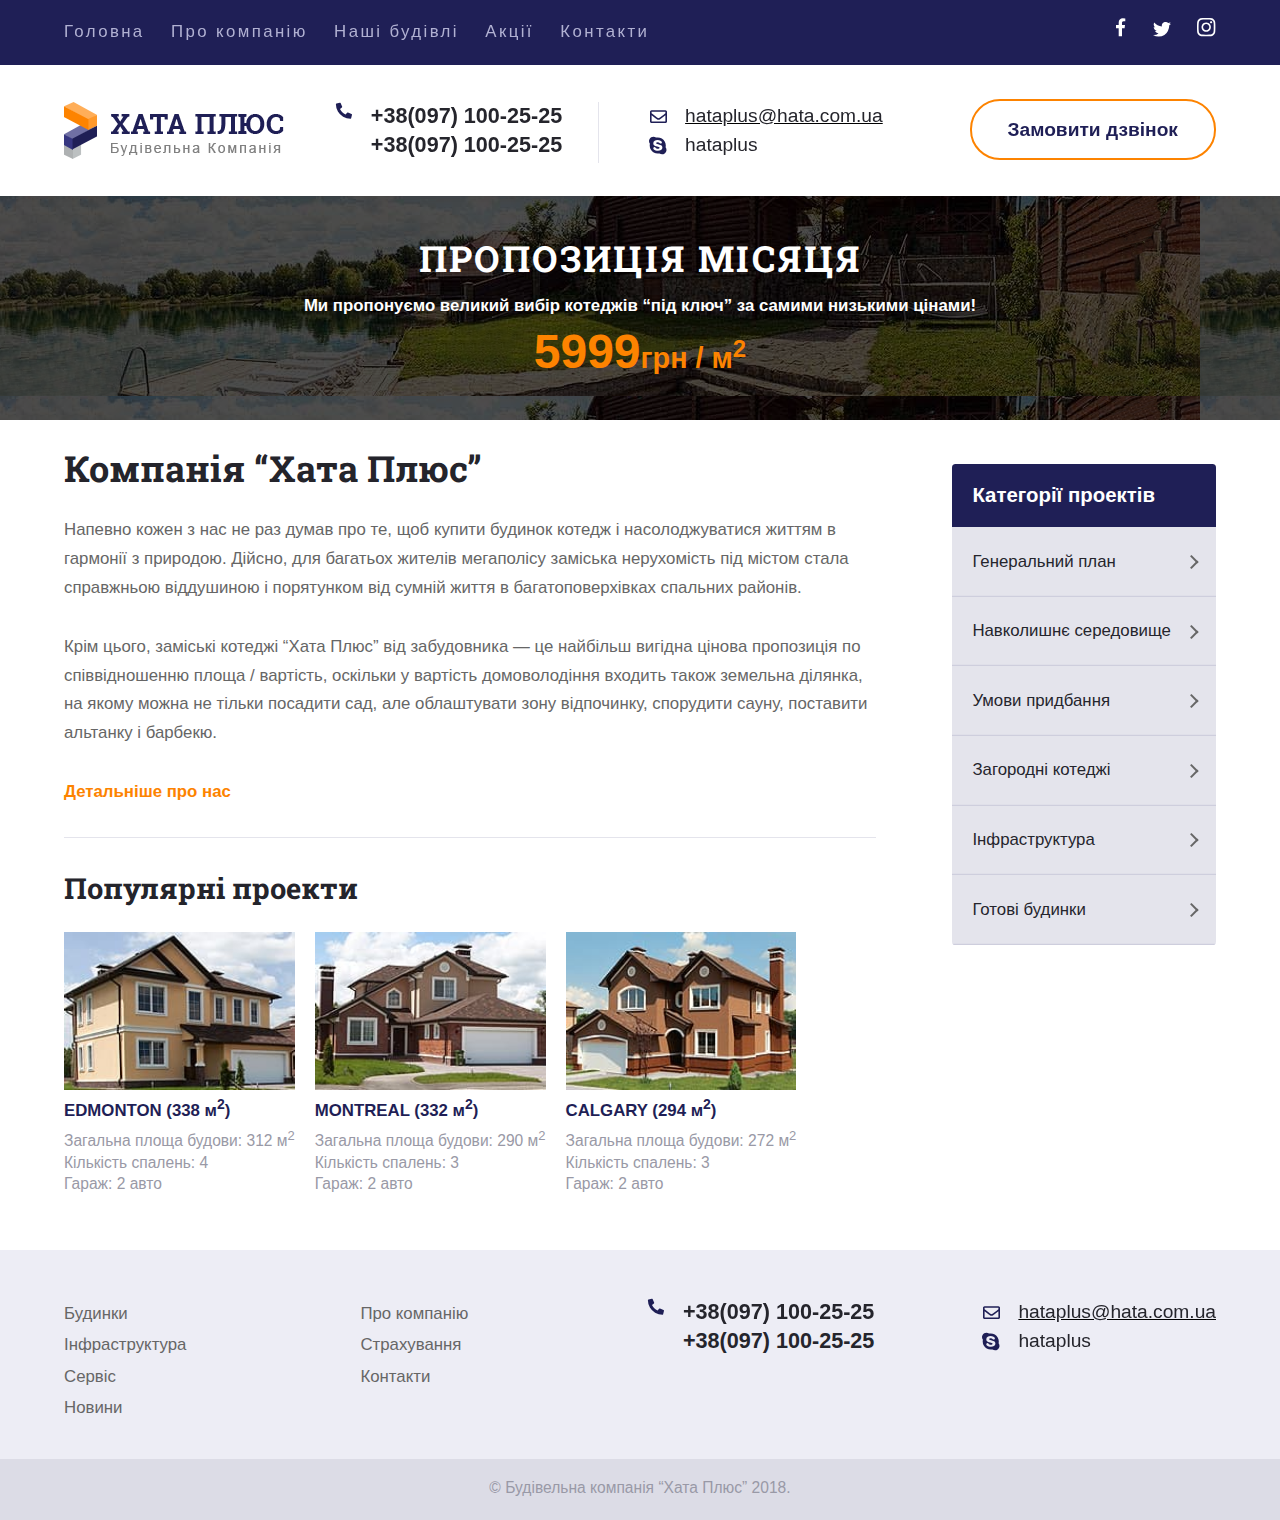
<file: index.html>
<!DOCTYPE html>
<html lang="en">

<head>
    <meta charset="UTF-8">
    <meta name="viewport" content="width=device-width, user-scaleble=no, initial-scale=1.0, maximum-scale=1.0, minimum-scale=1.0">
    <title>компанія хата плюс, робить будинки та подвір'я</title>
    <link rel="stylesheet" href="css/style.css">
</head>

<body>
    <header class="header">
        <div class="up-menu">
            <div class="wrapper flex-between">
                <div class="dark-bgc"></div>
                    <div class="burger">
                        <span class="bord b1"></span>
                        <span class="bord b2"></span>
                        <span class="bord b3"></span>
                    </div>
                    <ul class="menu_two">
                        <li>
                            <a href="index.html">Головна</a>
                        </li>
                        <li>
                            <a href="#">Про компанію</a>
                        </li>
                        <li>
                            <a href="hata_price.html">Наші будівлі</a>
                            <ul class="houses">
                                <li><a href="#">Таунхауси</a></li>
                                <li><a href="#">Пентхауси</a></li>
                                <li><a href="#">Котеджі</a></li>
                                <li>
                                    <a href="#">Собачі будки</a>
                                    <ul class="dog-houses">
                                        <li><a href="#">Елітні будки</a></li>
                                        <li><a href="#">Для чіхуахуа</a></li>
                                        <li><a href="#">Вольєри</a></li>
                                        <li><a href="#">Халабуди</a></li>
                                    </ul>
                                </li>
                            </ul>
                        </li>
                        <li>
                            <a href="#">Акції</a>
                        </li>
                        <li>
                            <a href="hata_contacts.html">Контакти</a>
                        </li>
                    </ul>
                    <nav>
                        <ul class="social-networks flex-between">
                            <li><a href="#">
                                    <picture>
                                        <svg version="1.2" xmlns="http://www.w3.org/2000/svg" viewBox="0 0 11 19" width="11"
                                            height="19">
                                            <path class="a"
                                                d="m3.7 18.2h3.3v-8h2.6l0.4-3.2h-3v-2.2q0-0.8 0.3-1.1 0.3-0.5 1.3-0.5h1.7v-2.8q-1-0.2-2.5-0.2-1.8 0-3 1.2-1.1 1.1-1.1 3.1v2.5h-2.7v3.2h2.7z" />
                                        </svg>
                                    </picture>
                                </a>
                            </li>
                            <li><a href="#">
                                    <picture>
                                        <svg version="1.2" xmlns="http://www.w3.org/2000/svg" viewBox="0 0 18 15" width="18"
                                            height="15">
                                            <path class="a"
                                                d="m16.1 3.6q1.1-0.8 1.9-1.9-1.1 0.4-2.1 0.6 1.2-0.8 1.6-2.1-1.1 0.7-2.3 0.9-0.6-0.5-1.3-0.8-0.6-0.4-1.5-0.4-0.9 0-1.8 0.5-0.8 0.5-1.3 1.4-0.5 0.8-0.5 1.8 0 0.5 0.1 0.9-2.3-0.1-4.3-1.2-2-1-3.3-2.7-0.6 0.9-0.6 1.9 0 0.9 0.5 1.7 0.5 0.8 1.2 1.4-0.9-0.1-1.7-0.5 0 1.3 0.9 2.4 0.8 1 2.1 1.3-0.5 0.1-1 0.1-0.3 0-0.7-0.1 0.4 1.1 1.3 1.8 1 0.8 2.2 0.8-2.1 1.5-4.6 1.5-0.5 0-0.9 0 2.6 1.7 5.7 1.7 3.2 0 5.7-1.7 2.3-1.5 3.5-4 1.3-2.3 1.3-4.8 0-0.4-0.1-0.5z" />
                                        </svg>
                                    </picture>
                                </a>
                            </li>
                            <li><a href="#">
                                    <picture>
                                        <svg version="1.2" xmlns="http://www.w3.org/2000/svg" viewBox="0 0 19 19" width="19"
                                            height="19">
                                            <path fill-rule="evenodd" class="a"
                                                d="m9.2 4.4q1.3 0 2.3 0.6 1.1 0.7 1.8 1.8 0.6 1.1 0.6 2.3 0 1.3-0.6 2.4-0.7 1.1-1.8 1.7-1 0.6-2.3 0.6-1.3 0-2.4-0.6-1.1-0.6-1.7-1.7-0.6-1.1-0.6-2.4 0-1.2 0.6-2.3 0.6-1.1 1.7-1.8 1.1-0.6 2.4-0.6zm0 7.8q1.3 0 2.2-0.9 0.9-0.9 0.9-2.2 0-1.2-0.9-2.1-0.9-1-2.2-1-1.3 0-2.2 1-0.9 0.9-0.9 2.1 0 1.3 0.9 2.2 0.9 0.9 2.2 0.9zm6-8q0-0.4-0.3-0.8-0.3-0.3-0.8-0.3-0.4 0-0.8 0.3-0.3 0.4-0.3 0.8 0 0.5 0.3 0.8 0.4 0.3 0.8 0.3 0.5 0 0.8-0.3 0.3-0.3 0.3-0.8zm3.1 1.1q0.1 1.2 0.1 3.8 0 2.7-0.1 3.9 0 1.1-0.3 2-0.4 1-1.2 1.8-0.7 0.7-1.7 1.1-0.9 0.3-2.1 0.4-1.1 0-3.8 0-2.7 0-3.8 0-1.2-0.1-2.1-0.4-1-0.4-1.8-1.1-0.7-0.8-1.1-1.8-0.3-0.9-0.3-2-0.1-1.2-0.1-3.9 0-2.6 0.1-3.8 0-1.2 0.3-2 0.4-1.1 1.1-1.8 0.8-0.8 1.8-1.2 0.9-0.2 2.1-0.3 1.1-0.1 3.8-0.1 2.7 0 3.8 0.1 1.2 0.1 2.1 0.3 1 0.4 1.7 1.2 0.8 0.7 1.2 1.8 0.3 0.8 0.3 2zm-1.9 9.2q0.2-0.7 0.3-2.2 0-0.9 0-2.5v-1.3q0-1.7 0-2.6-0.1-1.5-0.3-2.2-0.5-1.3-1.8-1.8-0.7-0.2-2.2-0.3-0.9 0-2.6 0h-1.3q-1.6 0-2.5 0-1.5 0.1-2.2 0.3-1.3 0.5-1.8 1.8-0.2 0.7-0.3 2.2-0.1 0.9-0.1 2.6v1.3q0 1.6 0.1 2.5 0.1 1.5 0.3 2.2 0.5 1.3 1.8 1.8 0.7 0.2 2.2 0.3 0.9 0.1 2.5 0.1h1.3q1.7 0 2.6-0.1 1.5-0.1 2.2-0.3 1.3-0.5 1.8-1.8z" />
                                        </svg>
                                    </picture>
                                </a>
                            </li>
                        </ul>
                    </nav>
                </div>
            </div>
        </div>
        <div class="header-contacts wrapper flex-between">      
            <div class="header-contacts__logo logo flex-between">
                <a class="header-contacts__img" href="index.html">
                    <img src="img/logo.png" alt="">
                </a>
            </div>
            <div class="header-contacts__contacts phone-number">
                <p>
                    <span>
                        <a class="phone" href="tel:+38(097) 100-25-25">
                            <svg version="1.2" xmlns="http://www.w3.org/2000/svg" viewBox="0 0 17 17" width="17"
                                height="17">
                                <path class="a"
                                    d="m1.5 1.5q-0.3 0-0.4 0.2-0.2 0.2-0.2 0.5 0 3.9 2 7.3 1.9 3.3 5.2 5.2 3.4 2 7.4 2 0.2 0 0.5-0.2 0.2-0.1 0.2-0.4l0.8-3.3q0-0.2-0.1-0.5-0.1-0.2-0.4-0.3l-3.5-1.5q-0.2-0.1-0.5 0-0.2 0-0.4 0.2l-1.5 1.9q-1.9-0.9-3.3-2.3-1.4-1.4-2.3-3.2l1.9-1.6q0.2-0.2 0.3-0.4 0-0.2-0.1-0.5l-1.5-3.5q-0.1-0.2-0.3-0.3-0.3-0.2-0.5-0.1z" />
                            </svg>
                            +38(097) 100-25-25
                        </a>
                    </span>
                </p>
                <p>
                    <a href="tel:+38(097) 100-25-25">
                        +38(097) 100-25-25
                    </a>
                </p>
            </div>
            <div class="header-contacts__mail mail">
                <p class="header-contacts__mail--item">
                    <span>
                        <a class="mail" href="#">
                            <svg version="1.2" xmlns="http://www.w3.org/2000/svg" viewBox="0 0 18 13" width="18"
                                height="13">
                                <path fill-rule="evenodd" class="a"
                                    d="m16.4 0.2q0.7 0 1.1 0.5 0.5 0.5 0.5 1.1v9.6q0 0.7-0.5 1.1-0.4 0.5-1.1 0.5h-13.8q-0.7 0-1.1-0.5-0.5-0.4-0.5-1.1v-9.6q0-0.6 0.5-1.1 0.4-0.5 1.1-0.5zm0 1.6h-13.8v1.4q1.1 0.9 4.5 3.5l0.3 0.3q0.6 0.6 1 0.8 0.7 0.4 1.1 0.4 0.4 0 1-0.4 0.4-0.2 1.1-0.8l0.3-0.3q3.3-2.5 4.5-3.5zm-13.8 9.6h13.8v-6.2l-3.9 3q-0.8 0.7-1.3 1-0.9 0.6-1.7 0.6-0.8 0-1.7-0.6-0.5-0.3-1.4-1l-3.8-3z" />
                            </svg>
                            hataplus@hata.com.ua
                        </a>
                    </span>
                </p>
                <p>
                    <a class="skype" href="#">
                        <svg version="1.2" xmlns="http://www.w3.org/2000/svg" viewBox="0 0 18 19" width="18"
                            height="19">
                            <path fill-rule="evenodd" class="a"
                                d="m16.6 11.2q0.9 1.2 0.9 2.7 0 1.1-0.6 2.2-0.6 1-1.6 1.6-1 0.6-2.2 0.5-1.5 0-2.6-0.8-0.9 0.1-1.8 0.1-2.1 0-4-1.1-1.8-1-2.9-2.9-1.1-1.8-1.1-4 0-0.8 0.2-1.7-0.9-1.2-0.9-2.7 0-1.1 0.6-2.2 0.6-1 1.6-1.6 1-0.6 2.2-0.6 1.5 0 2.6 0.9 0.9-0.1 1.7-0.1 2.2 0 4.1 1.1 1.8 1 2.9 2.9 1.1 1.8 1.1 4 0 0.8-0.2 1.7zm-7.6 3.6q1.7 0 3-0.8 1.4-1 1.4-2.6 0-1.3-1.2-2.1-0.8-0.6-2.4-0.9l-0.6-0.2q-1.2-0.3-1.6-0.4-0.5-0.3-0.5-0.7 0-0.9 1.6-0.9 0.7 0 1.2 0.3 0.3 0.1 0.7 0.5 0.3 0.3 0.5 0.4 0.3 0.1 0.6 0.1 0.5 0 0.9-0.3 0.3-0.4 0.3-0.9 0-1-1.4-1.6-1.3-0.6-3-0.6-1.7 0-2.8 0.7-1.4 0.9-1.4 2.5 0 1.1 0.5 1.7 0.5 0.6 1.4 1 0.6 0.2 2 0.5l0.8 0.2q0.9 0.2 1.1 0.4 0.4 0.2 0.4 0.7 0 0.4-0.4 0.7-0.5 0.3-1.3 0.3-0.7 0-1.3-0.3-0.4-0.2-0.9-0.7-0.3-0.4-0.5-0.5-0.3-0.2-0.7-0.2-0.5 0-0.8 0.3-0.3 0.3-0.3 0.8 0 0.7 0.6 1.3 0.6 0.6 1.7 0.9 1.1 0.4 2.4 0.4z" />
                        </svg>
                        hataplus
                    </a>
                </p>
            </div>
            <div class="order flex-between">
                <p>
                    <a href="#"><b>Замовити дзвінок</b></a>
                </p>
            </div>
        </div>
    </header>

    <div class="img">
        <h2>Пропозиція місяця</h2>
        <p>
            <span>Ми пропонуємо великий вибір котеджів “під ключ” за самими низькими цінами!</span>
        </p>
        <p>
            <b>5999</b>грн / м<sup>2</sup>
        </p>
    </div>

    <main class="wrapper flex-between">
        <div class="center-left">
            <div class="about-company">
                <h1>Компанія “Хата Плюс”</h1>
                <p>Напевно кожен з нас не раз думав про те, щоб купити будинок котедж і насолоджуватися життям в
                    гармонії з природою. Дійсно, для багатьох жителів мегаполісу заміська нерухомість під містом
                    стала справжньою віддушиною і порятунком від сумній життя в багатоповерхівках спальних районів.
                </p>
                <p>Крім цього, заміські котеджі “Хата Плюс” від забудовника — це найбільш вигідна цінова пропозиція
                    по співвідношенню площа / вартість, оскільки у вартість домоволодіння входить також земельна
                    ділянка, на якому можна не тільки посадити сад, але облаштувати зону відпочинку, спорудити
                    сауну, поставити альтанку і барбекю.</p>
                <p>
                    <a href="#">
                        Детальніше про нас
                    </a>
                </p>
                <hr>
            </div>
            <div class="projects">
                <h2>Популярні проекти</h2>
                <div class="card">
                    <figure class="figure">
                        <figcaption class="figcaption">
                            <a href="#"></a>
                            <picture>
                                <img src="img/rectangle_one.jpg" alt="">
                                <source srcset="img/rectangle_one.webp"type="image/webp">
                            </picture>
                            <h3>EDMONTON (338 м<sup>2</sup>)</h3>
                            <p>Загальна площа будови: 312 м<sup>2</sup></p>
                            <p>Кількість спалень: 4</p>
                            <p>Гараж: 2 авто</p>
                        </figcaption>
                    </figure>
                    <figure class="figure">
                        <figcaption class="figcaption">
                            <a href="#"></a>
                            <picture>
                                <img src="img/rectangle_two.jpg" alt="">
                                <source srcset="img/rectangle_two.webp" type="image/webp">
                            </picture>
                            <h3>MONTREAL (332 м<sup>2</sup>)</h3>
                            <p>Загальна площа будови: 290 м<sup>2</sup></p>
                            <p>Кількість спалень: 3</p>
                            <p>Гараж: 2 авто</p>
                        </figcaption>
                    </figure>
                    <figure class="figure">
                        <figcaption class="figcaption">
                            <a href="#"></a>
                            <picture>
                                <img src="img/rectangle_three.jpg" alt="">
                                <source srcset="img/rectangle_three.webp" type="image/webp">
                            </picture>
                            <h3>CALGARY (294 м<sup>2</sup>)</h3>
                            <p>Загальна площа будови: 272 м<sup>2</sup></p>
                            <p>Кількість спалень: 3</p>
                            <p>Гараж: 2 авто</p>
                        </figcaption>
                    </figure>
                </div>
            </div>
        </div>
        <aside>
            <nav class="aside-menu">
                <ul class="menu">
                    <h3>Категорії проектів</h3>
                    <li>
                        <a href="#">Генеральний план</a>
                        <ul class="submenu">
                            <li><a href="#">.</a></li>
                            <li><a href="#">.</a></li>
                            <li><a href="#">.</a></li>
                        </ul>
                    </li>
                    <li>
                        <a href="#">Навколишнє середовище</a>
                        <ul class="submenu">
                            <li><a href="#">Продані</a></li>
                            <li><a href="#">Заброньованні</a></li>
                            <li><a href="#">В процесі будівництва</a></li>
                        </ul>
                    </li>
                    <li><a href="#">Умови придбання</a>
                        <ul class="submenu">
                            <li><a href="#">.</a></li>
                            <li><a href="#">.</a></li>
                            <li><a href="#">.</a></li>
                        </ul>
                    </li>
                    <li><a href="#">Загородні котеджі</a>
                        <ul class="submenu">
                            <li><a href="#">.</a></li>
                            <li><a href="#">.</a></li>
                            <li><a href="#">.</a></li>
                        </ul>
                    </li>
                    <li><a href="#">Інфраструктура</a>
                        <ul class="submenu">
                            <li><a href="#">.</a></li>
                            <li><a href="#">.</a></li>
                            <li><a href="#">.</a></li>
                        </ul>
                    </li>
                    <li>
                        <a href="#">Готові будинки</a>
                            <ul class="submenu">
                                <li><a href="#">.</a></li>
                                <li><a href="#">.</a></li>
                                <li><a href="#">.</a></li>
                            </ul>
                    </li>
                </ul>
            </nav>
        </aside>
    </main>
    <footer class="footer">
        <div class="wrapper">
            <div class="down-menu flex-between">
                <div class="down-left flex-between">
                    <div class="left">
                        <ul>
                            <li>
                                <a href="#">
                                    <p>Будинки</p>
                                </a>
                            </li>
                            <li>
                                <a href="#">
                                    <p>Інфраструктура</p>
                                </a>
                            </li>
                            <li>
                                <a href="#">
                                    <p>Сервіс</p>
                                </a>
                            </li>
                            <li>
                                <a href="#">
                                    <p>Новини</p>
                                </a>
                            </li>
                        </ul>
                    </div>
                    <div class="right flex-between">
                        <ul>
                            <li>
                                <a href="#">
                                    <p>Про компанію</p>
                                </a>
                            </li>
                            <li>
                                <a href="#">
                                    <p>Страхування</p>
                                </a>
                            </li>
                            <li>
                                <a href="#">
                                    <p>Контакти</p>
                                </a>
                            </li>
                        </ul>
                    </div>
                </div>
                <div class="down-right flex-between">
                    <div class="header-contacts__contacts phone-number">
                        <p class="phone-number__item">
                            <a class="phone" href="tel:+38(097) 100-25-25">
                                <svg version="1.2" xmlns="http://www.w3.org/2000/svg" viewBox="0 0 17 17" width="17"
                                    height="17">
                                    <path class="a"
                                        d="m1.5 1.5q-0.3 0-0.4 0.2-0.2 0.2-0.2 0.5 0 3.9 2 7.3 1.9 3.3 5.2 5.2 3.4 2 7.4 2 0.2 0 0.5-0.2 0.2-0.1 0.2-0.4l0.8-3.3q0-0.2-0.1-0.5-0.1-0.2-0.4-0.3l-3.5-1.5q-0.2-0.1-0.5 0-0.2 0-0.4 0.2l-1.5 1.9q-1.9-0.9-3.3-2.3-1.4-1.4-2.3-3.2l1.9-1.6q0.2-0.2 0.3-0.4 0-0.2-0.1-0.5l-1.5-3.5q-0.1-0.2-0.3-0.3-0.3-0.2-0.5-0.1z" />
                                </svg>
                                +38(097) 100-25-25
                            </a>
                        </p>
                        <p class="phone-number__item">
                            <a href="tel:+38(097) 100-25-25">
                                +38(097) 100-25-25
                            </a>
                        </p>
                    </div>
                    <div class="header-contacts__mail mail">
                        <p class="header-contacts__mail--item">
                            <span>
                                <a class="mail" href="#">
                                    <svg version="1.2" xmlns="http://www.w3.org/2000/svg" viewBox="0 0 18 13" width="18" height="13">
                                        <path fill-rule="evenodd" class="a" d="m16.4 0.2q0.7 0 1.1 0.5 0.5 0.5 0.5 1.1v9.6q0 0.7-0.5 1.1-0.4 0.5-1.1 0.5h-13.8q-0.7 0-1.1-0.5-0.5-0.4-0.5-1.1v-9.6q0-0.6 0.5-1.1 0.4-0.5 1.1-0.5zm0 1.6h-13.8v1.4q1.1 0.9 4.5 3.5l0.3 0.3q0.6 0.6 1 0.8 0.7 0.4 1.1 0.4 0.4 0 1-0.4 0.4-0.2 1.1-0.8l0.3-0.3q3.3-2.5 4.5-3.5zm-13.8 9.6h13.8v-6.2l-3.9 3q-0.8 0.7-1.3 1-0.9 0.6-1.7 0.6-0.8 0-1.7-0.6-0.5-0.3-1.4-1l-3.8-3z"/>
                                    </svg>
                                    hataplus@hata.com.ua
                                </a>
                            </span>
                        </p>
                        <p>
                            <a class="skype" href="#">
                                <svg version="1.2" xmlns="http://www.w3.org/2000/svg" viewBox="0 0 18 19" width="18" height="19">
                                    <path fill-rule="evenodd" class="a" d="m16.6 11.2q0.9 1.2 0.9 2.7 0 1.1-0.6 2.2-0.6 1-1.6 1.6-1 0.6-2.2 0.5-1.5 0-2.6-0.8-0.9 0.1-1.8 0.1-2.1 0-4-1.1-1.8-1-2.9-2.9-1.1-1.8-1.1-4 0-0.8 0.2-1.7-0.9-1.2-0.9-2.7 0-1.1 0.6-2.2 0.6-1 1.6-1.6 1-0.6 2.2-0.6 1.5 0 2.6 0.9 0.9-0.1 1.7-0.1 2.2 0 4.1 1.1 1.8 1 2.9 2.9 1.1 1.8 1.1 4 0 0.8-0.2 1.7zm-7.6 3.6q1.7 0 3-0.8 1.4-1 1.4-2.6 0-1.3-1.2-2.1-0.8-0.6-2.4-0.9l-0.6-0.2q-1.2-0.3-1.6-0.4-0.5-0.3-0.5-0.7 0-0.9 1.6-0.9 0.7 0 1.2 0.3 0.3 0.1 0.7 0.5 0.3 0.3 0.5 0.4 0.3 0.1 0.6 0.1 0.5 0 0.9-0.3 0.3-0.4 0.3-0.9 0-1-1.4-1.6-1.3-0.6-3-0.6-1.7 0-2.8 0.7-1.4 0.9-1.4 2.5 0 1.1 0.5 1.7 0.5 0.6 1.4 1 0.6 0.2 2 0.5l0.8 0.2q0.9 0.2 1.1 0.4 0.4 0.2 0.4 0.7 0 0.4-0.4 0.7-0.5 0.3-1.3 0.3-0.7 0-1.3-0.3-0.4-0.2-0.9-0.7-0.3-0.4-0.5-0.5-0.3-0.2-0.7-0.2-0.5 0-0.8 0.3-0.3 0.3-0.3 0.8 0 0.7 0.6 1.3 0.6 0.6 1.7 0.9 1.1 0.4 2.4 0.4z"/>
                                </svg>
                                hataplus
                            </a>
                        </p>
                    </div>
                </div>
            </div>
        </div>

        <div class="company">
            <p>&copy; Будівельна компанія “Хата Плюс” 2018.</p>
        </div>
    </footer>

    <script>
        const dark = document.querySelector(".dark-bgc"),
        burger = document.querySelector(".burger"),
        menu_two = document.querySelector(".menu"),
        cancel = document.querySelector(".cancel")

        burger.addEventListener("click", function() {
        menu_two.style.left = "0";
        dark.style.display = "block"
        })
        function cancelBurger() {
        menu_two.style.left = "-100%";
        dark.style.display = "none"
        }
        cancel.addEventListener("click", cancelBurger)
        dark.addEventListener("click", cancelBurger)
    </script>

</body>

</html>
</file>
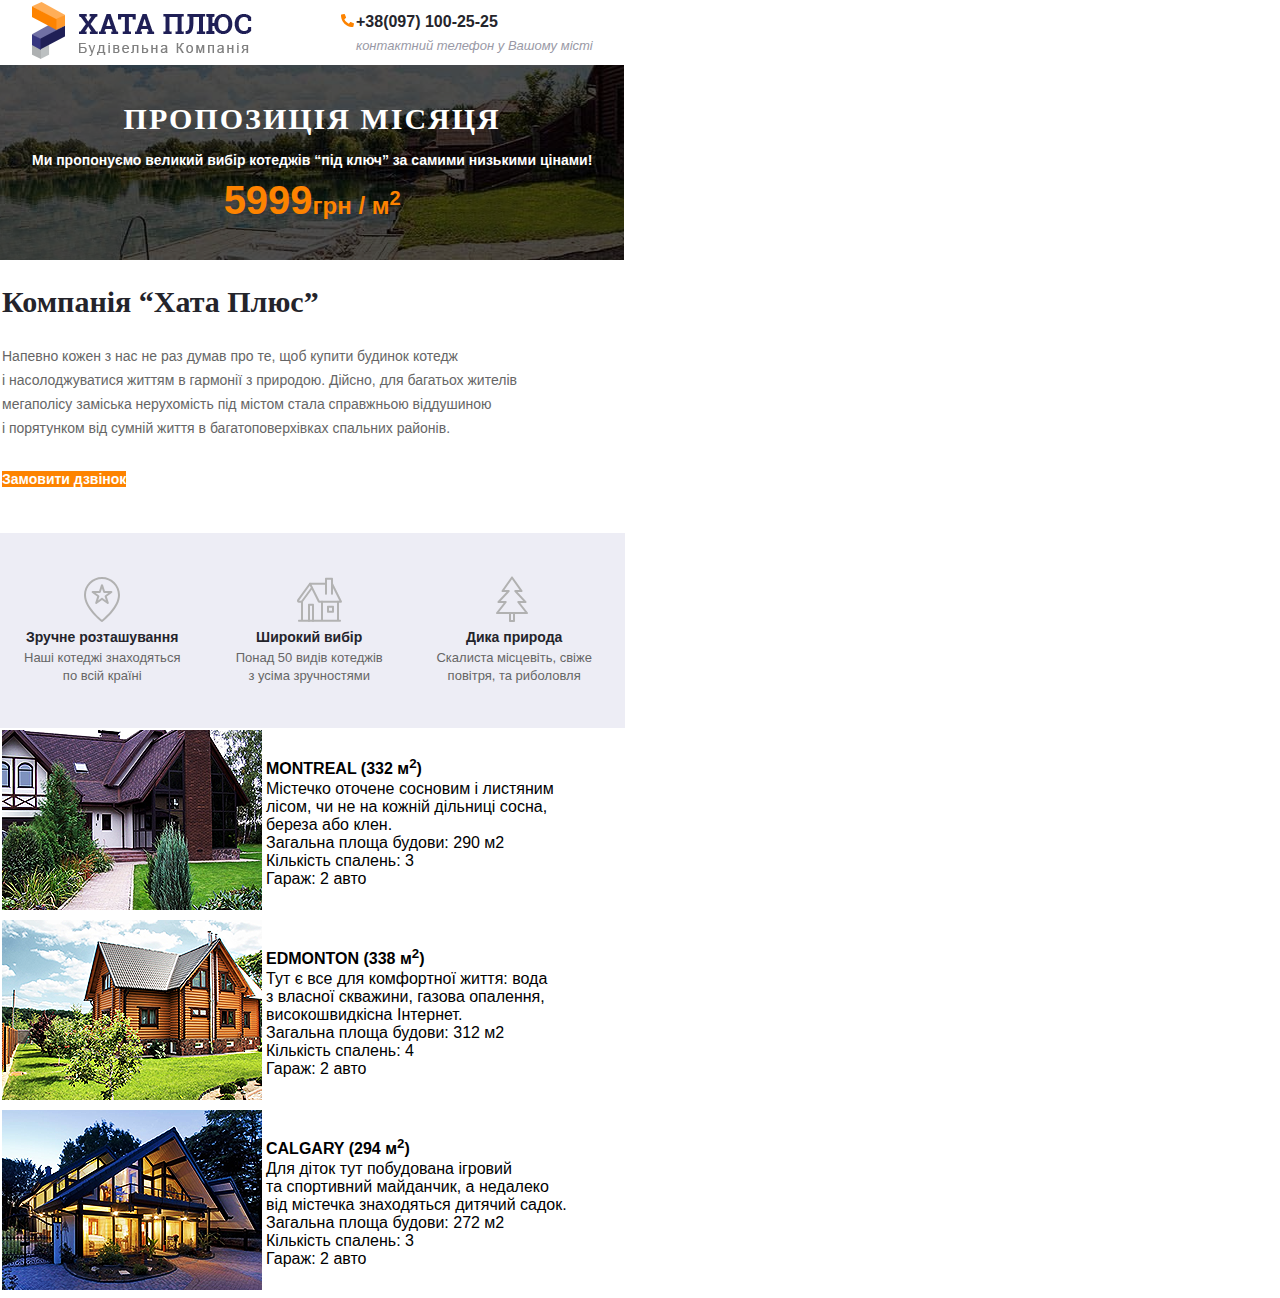
<file: e-mail.html>
<!DOCTYPE html>
<html lang="en">
<head>
    <meta charset="UTF-8">
    <meta name="viewport" content="width=device-width, initial-scale=1.0">
    <title>Document</title>
    <link rel="stylesheet" href="css/e-mail.css">
</head>
<body>
    <table class="wrapper">
        <tr>
            <table class="table">
                <tr class="header">
                    <td class="logo"><img src="img/logo.png" alt=""></td>
                    <td>
                        <table>
                            <tr>
                                <td><img src="img/email-phone.png" alt=""></td>
                                <td><b>+38(097) 100-25-25</b></td>
                            </tr>
                            <tr>
                                <td></td>
                                <td><i>контактний телефон у Вашому місті</i></td>
                            </tr>
                        </table>
                    </td>
                </tr>
            </table>
        </tr>
        <tr>
            <table class="img">
                <tr><td><h2>Пропозиція місяця</h2></td></tr>
                <tr><td><p><span>Ми пропонуємо великий вибір котеджів “під ключ” за самими низькими цінами!</span></p></td></tr>
                <tr><td><p><b>5999</b>грн / м<sup>2</sup></p></td></tr>
            </table>
        </tr>
        <tr>
            <table class="company">
                <tr>
                    <td><h2>Компанія “Хата Плюс”</h2></td>
                </tr>
                <tr>
                    <td>
                        <p>Напевно кожен з нас не раз думав про те, щоб купити будинок котедж</p>
                        <p>і насолоджуватися життям в гармонії з природою. Дійсно, для багатьох жителів</p>
                        <p>мегаполісу заміська нерухомість під містом стала справжньою віддушиною</p>
                        <p>і порятунком від сумній життя в багатоповерхівках спальних районів.</p> 
                    </td>
                </tr>
                <tr>
                    <td><p><a href="#"><b>Замовити дзвінок</b></a></p></td>
                </tr>
            </table>
        </tr>
        <tr>
            <table class="amenities">
                <tr>
                    <td>
                        <table>
                            <tr>
                                <td><img src="img/map.png" alt=""></td>
                            </tr>
                            <tr>
                                <td><p><b>Зручне розташування</b></p></td>
                            </tr>
                            <tr>
                                <td>
                                    <p>Наші котеджі знаходяться</p>
                                    <p>по всій країні</p>
                                </td>
                            </tr>
                        </table>
                    </td>
                    <td>
                        <table>
                            <tr>
                                <td><img src="img/house.png" alt=""></td>
                            </tr>
                            <tr>
                                <td><p><b>Широкий вибір</b></p></td>
                            </tr>
                            <tr>
                                <td>
                                    <p>Понад 50 видів котеджів</p>
                                    <p>з усіма зручностями</p>
                                </td>
                            </tr>
                        </table>
                    </td>
                    <td>
                        <table>
                            <tr>
                                <td><img src="img/tree.png" alt=""></td>
                            </tr>
                            <tr>
                                <td><p><b>Дика природа</b></p></td>
                            </tr>
                            <tr>
                                <td>
                                    <p>Скалиста місцевіть, свіже</p>
                                    <p>повітря, та риболовля</p>
                                </td>
                            </tr>
                        </table>
                    </td>
                </tr>
            </table class="houses">
        </tr>
        <tr>
            <table>
                <tr>
                    <td><img src="img/house-one.png" alt=""></td>
                    <td>
                        <table>
                            <tr>
                                <td><b>MONTREAL (332 м<sup>2</sup>)</b></td>
                            </tr>
                            <tr>
                                <td>
                                    <p>Містечко оточене сосновим і листяним</p>
                                    <p>лісом, чи не на кожній дільниці сосна,</p>
                                    <p>береза або клен.</p>
                                    <p>Загальна площа будови: 290 м2</p>
                                    <p>Кількість спалень: 3</p>
                                    <p>Гараж: 2 авто</p>
                                </td>
                            </tr>
                        </table>
                    </td>
                </tr>
                <tr>
                    <td></td>
                </tr>
            </table>
        </tr>
        <tr>
            <table>
                <tr>
                    <td><img src="img/house-two.png" alt=""></td>
                    <td>
                        <table>
                            <tr>
                                <td><b>EDMONTON (338 м<sup>2</sup>)</b></td>
                            </tr>
                            <tr>
                                <td>
                                    <p>Тут є все для комфортної життя: вода</p>
                                    <p>з власної скважини, газова опалення,</p>
                                    <p>високошвидкісна Інтернет.</p>
                                    <p>Загальна площа будови: 312 м2</p>
                                    <p>Кількість спалень: 4</p>
                                    <p>Гараж: 2 авто</p>
                                </td>
                            </tr>
                        </table>
                    </td>
                </tr>
                <tr>
                    <td></td>
                </tr>
            </table>
        </tr>
        <tr>
            <table>
                <tr>
                    <td><img src="img/house-three.png" alt=""></td>
                    <td>
                        <table>
                            <tr>
                                <td><b>CALGARY (294 м<sup>2</sup>)</b></td>
                            </tr>
                            <tr>
                                <td>
                                    <p>Для діток тут побудована ігровий</p>
                                    <p>та спортивний майданчик, а недалеко</p>
                                    <p>від містечка знаходяться дитячий садок.</p>
                                    <p>Загальна площа будови: 272 м2</p>
                                    <p>Кількість спалень: 3</p>
                                    <p>Гараж: 2 авто</p>
                                </td>
                            </tr>
                        </table>
                    </td>
                </tr>
                <tr>
                    <td></td>
                </tr>
            </table>
        </tr>
    </table>
</body>
</html>
</file>
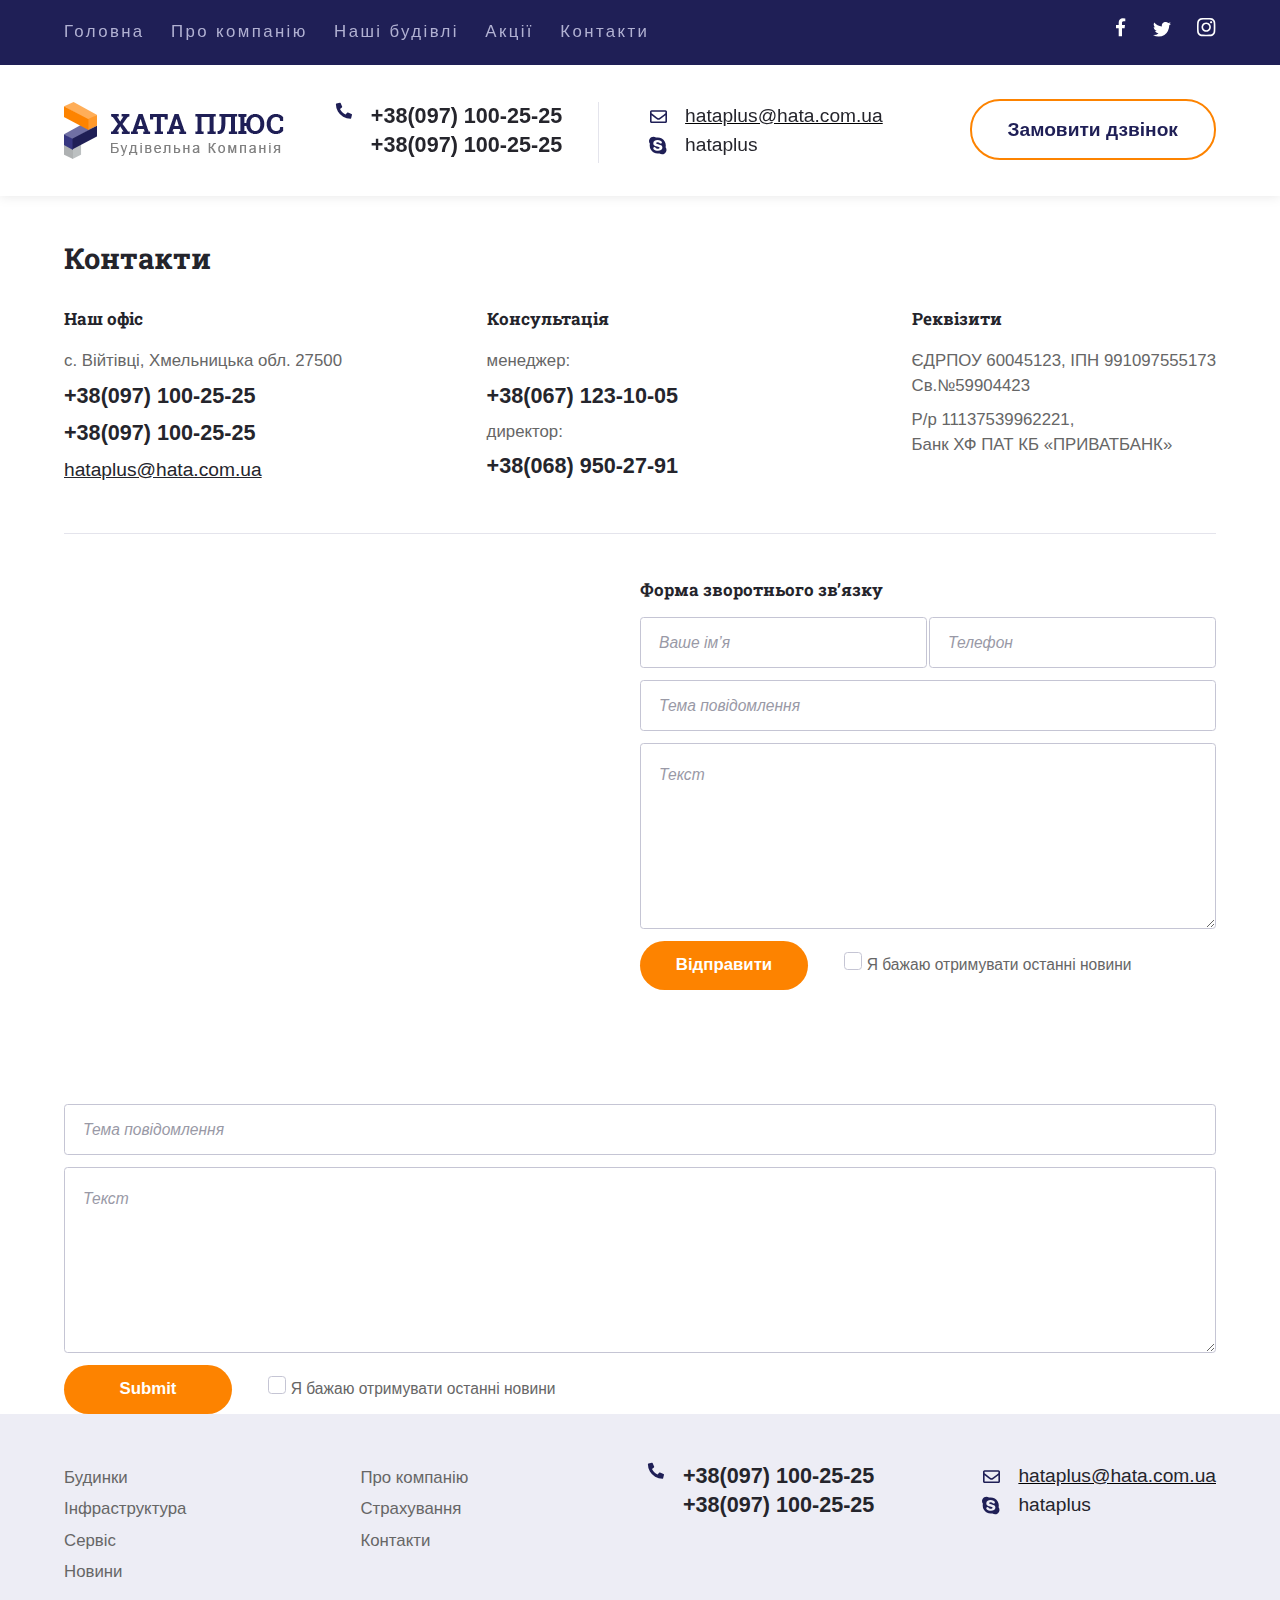
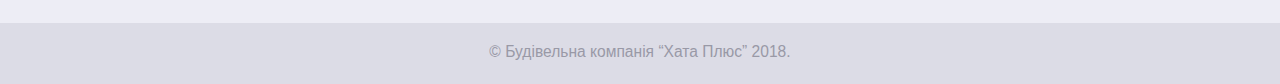
<file: hata_contacts.html>
<!DOCTYPE html>
<html lang="en">

<head>
    <meta charset="UTF-8">
    <meta name="viewport" content="width=device-width, initial-scale=1.0">
    <title>компанія хата плюс, контакти для зв'язку з нами та місцезнаходження</title>
    <link rel="stylesheet" href="css/style.css">
</head>

<body>
    <header class="header">
        <div class="up-menu">
            <div class="wrapper flex-between">
                <nav>
                    <ul class="sectors flex-between">
                        <li>
                            <a href="index.html">Головна</a>
                        </li>
                        <li>
                            <a href="#">Про компанію</a>
                        </li>
                        <li>
                            <a href="hata_price.html">Наші будівлі</a>
                            <ul class="houses">
                                <li><a href="#">Таунхауси</a></li>
                                <li><a href="#">Пентхауси</a></li>
                                <li><a href="#">Котеджі</a></li>
                                <li>
                                    <a href="#">Собачі будки</a>
                                    <ul class="dog-houses">
                                        <li><a href="#">Елітні будки</a></li>
                                        <li><a href="#">Для чіхуахуа</a></li>
                                        <li><a href="#">Вольєри</a></li>
                                        <li><a href="#">Халабуди</a></li>
                                    </ul>
                                </li>
                            </ul>
                        </li>
                        <li>
                            <a href="#">Акції</a>
                        </li>
                        <li>
                            <a href="hata_contacts.html">Контакти</a>
                        </li>
                    </ul>
                </nav>
                <nav>
                    <ul class="social-networks flex-between">
                        <li><a href="#">
                                <picture>
                                    <svg version="1.2" xmlns="http://www.w3.org/2000/svg" viewBox="0 0 11 19" width="11"
                                        height="19">
                                        <path class="a"
                                            d="m3.7 18.2h3.3v-8h2.6l0.4-3.2h-3v-2.2q0-0.8 0.3-1.1 0.3-0.5 1.3-0.5h1.7v-2.8q-1-0.2-2.5-0.2-1.8 0-3 1.2-1.1 1.1-1.1 3.1v2.5h-2.7v3.2h2.7z" />
                                    </svg>
                                </picture>
                            </a></li>
                        <li><a href="#">
                                <picture>
                                    <svg version="1.2" xmlns="http://www.w3.org/2000/svg" viewBox="0 0 18 15" width="18"
                                        height="15">
                                        <path class="a"
                                            d="m16.1 3.6q1.1-0.8 1.9-1.9-1.1 0.4-2.1 0.6 1.2-0.8 1.6-2.1-1.1 0.7-2.3 0.9-0.6-0.5-1.3-0.8-0.6-0.4-1.5-0.4-0.9 0-1.8 0.5-0.8 0.5-1.3 1.4-0.5 0.8-0.5 1.8 0 0.5 0.1 0.9-2.3-0.1-4.3-1.2-2-1-3.3-2.7-0.6 0.9-0.6 1.9 0 0.9 0.5 1.7 0.5 0.8 1.2 1.4-0.9-0.1-1.7-0.5 0 1.3 0.9 2.4 0.8 1 2.1 1.3-0.5 0.1-1 0.1-0.3 0-0.7-0.1 0.4 1.1 1.3 1.8 1 0.8 2.2 0.8-2.1 1.5-4.6 1.5-0.5 0-0.9 0 2.6 1.7 5.7 1.7 3.2 0 5.7-1.7 2.3-1.5 3.5-4 1.3-2.3 1.3-4.8 0-0.4-0.1-0.5z" />
                                    </svg>
                                </picture>
                            </a></li>
                        <li><a href="#">
                                <picture>
                                    <svg version="1.2" xmlns="http://www.w3.org/2000/svg" viewBox="0 0 19 19" width="19"
                                        height="19">
                                        <path fill-rule="evenodd" class="a"
                                            d="m9.2 4.4q1.3 0 2.3 0.6 1.1 0.7 1.8 1.8 0.6 1.1 0.6 2.3 0 1.3-0.6 2.4-0.7 1.1-1.8 1.7-1 0.6-2.3 0.6-1.3 0-2.4-0.6-1.1-0.6-1.7-1.7-0.6-1.1-0.6-2.4 0-1.2 0.6-2.3 0.6-1.1 1.7-1.8 1.1-0.6 2.4-0.6zm0 7.8q1.3 0 2.2-0.9 0.9-0.9 0.9-2.2 0-1.2-0.9-2.1-0.9-1-2.2-1-1.3 0-2.2 1-0.9 0.9-0.9 2.1 0 1.3 0.9 2.2 0.9 0.9 2.2 0.9zm6-8q0-0.4-0.3-0.8-0.3-0.3-0.8-0.3-0.4 0-0.8 0.3-0.3 0.4-0.3 0.8 0 0.5 0.3 0.8 0.4 0.3 0.8 0.3 0.5 0 0.8-0.3 0.3-0.3 0.3-0.8zm3.1 1.1q0.1 1.2 0.1 3.8 0 2.7-0.1 3.9 0 1.1-0.3 2-0.4 1-1.2 1.8-0.7 0.7-1.7 1.1-0.9 0.3-2.1 0.4-1.1 0-3.8 0-2.7 0-3.8 0-1.2-0.1-2.1-0.4-1-0.4-1.8-1.1-0.7-0.8-1.1-1.8-0.3-0.9-0.3-2-0.1-1.2-0.1-3.9 0-2.6 0.1-3.8 0-1.2 0.3-2 0.4-1.1 1.1-1.8 0.8-0.8 1.8-1.2 0.9-0.2 2.1-0.3 1.1-0.1 3.8-0.1 2.7 0 3.8 0.1 1.2 0.1 2.1 0.3 1 0.4 1.7 1.2 0.8 0.7 1.2 1.8 0.3 0.8 0.3 2zm-1.9 9.2q0.2-0.7 0.3-2.2 0-0.9 0-2.5v-1.3q0-1.7 0-2.6-0.1-1.5-0.3-2.2-0.5-1.3-1.8-1.8-0.7-0.2-2.2-0.3-0.9 0-2.6 0h-1.3q-1.6 0-2.5 0-1.5 0.1-2.2 0.3-1.3 0.5-1.8 1.8-0.2 0.7-0.3 2.2-0.1 0.9-0.1 2.6v1.3q0 1.6 0.1 2.5 0.1 1.5 0.3 2.2 0.5 1.3 1.8 1.8 0.7 0.2 2.2 0.3 0.9 0.1 2.5 0.1h1.3q1.7 0 2.6-0.1 1.5-0.1 2.2-0.3 1.3-0.5 1.8-1.8z" />
                                    </svg>
                                </picture>
                            </a></li>
                    </ul>
                </nav>
            </div>
        </div>
        <div class="header-contacts wrapper flex-between">
            <div class="header-contacts__logo logo flex-between">
                <a class="header-contacts__img" href="index.html">
                    <img src="img/logo.png" alt="">
                </a>
            </div>
            <div class="header-contacts__contacts phone-number">
                <p>
                    <span>
                        <a class="phone" href="tel:+38(097) 100-25-25">
                            <svg version="1.2" xmlns="http://www.w3.org/2000/svg" viewBox="0 0 17 17" width="17"
                                height="17">
                                <path class="a"
                                    d="m1.5 1.5q-0.3 0-0.4 0.2-0.2 0.2-0.2 0.5 0 3.9 2 7.3 1.9 3.3 5.2 5.2 3.4 2 7.4 2 0.2 0 0.5-0.2 0.2-0.1 0.2-0.4l0.8-3.3q0-0.2-0.1-0.5-0.1-0.2-0.4-0.3l-3.5-1.5q-0.2-0.1-0.5 0-0.2 0-0.4 0.2l-1.5 1.9q-1.9-0.9-3.3-2.3-1.4-1.4-2.3-3.2l1.9-1.6q0.2-0.2 0.3-0.4 0-0.2-0.1-0.5l-1.5-3.5q-0.1-0.2-0.3-0.3-0.3-0.2-0.5-0.1z" />
                            </svg>
                            +38(097) 100-25-25
                        </a>
                    </span>
                </p>
                <p>
                    <a href="tel:+38(097) 100-25-25">
                        +38(097) 100-25-25
                    </a>
                </p>
            </div>
            <div class="header-contacts__mail mail">
                <p class="header-contacts__mail--item">
                    <span>
                        <a class="mail" href="#">
                            <svg version="1.2" xmlns="http://www.w3.org/2000/svg" viewBox="0 0 18 13" width="18"
                                height="13">
                                <path fill-rule="evenodd" class="a"
                                    d="m16.4 0.2q0.7 0 1.1 0.5 0.5 0.5 0.5 1.1v9.6q0 0.7-0.5 1.1-0.4 0.5-1.1 0.5h-13.8q-0.7 0-1.1-0.5-0.5-0.4-0.5-1.1v-9.6q0-0.6 0.5-1.1 0.4-0.5 1.1-0.5zm0 1.6h-13.8v1.4q1.1 0.9 4.5 3.5l0.3 0.3q0.6 0.6 1 0.8 0.7 0.4 1.1 0.4 0.4 0 1-0.4 0.4-0.2 1.1-0.8l0.3-0.3q3.3-2.5 4.5-3.5zm-13.8 9.6h13.8v-6.2l-3.9 3q-0.8 0.7-1.3 1-0.9 0.6-1.7 0.6-0.8 0-1.7-0.6-0.5-0.3-1.4-1l-3.8-3z" />
                            </svg>
                            hataplus@hata.com.ua
                        </a>
                    </span>
                </p>
                <p>
                    <a class="skype" href="#">
                        <svg version="1.2" xmlns="http://www.w3.org/2000/svg" viewBox="0 0 18 19" width="18"
                            height="19">
                            <path fill-rule="evenodd" class="a"
                                d="m16.6 11.2q0.9 1.2 0.9 2.7 0 1.1-0.6 2.2-0.6 1-1.6 1.6-1 0.6-2.2 0.5-1.5 0-2.6-0.8-0.9 0.1-1.8 0.1-2.1 0-4-1.1-1.8-1-2.9-2.9-1.1-1.8-1.1-4 0-0.8 0.2-1.7-0.9-1.2-0.9-2.7 0-1.1 0.6-2.2 0.6-1 1.6-1.6 1-0.6 2.2-0.6 1.5 0 2.6 0.9 0.9-0.1 1.7-0.1 2.2 0 4.1 1.1 1.8 1 2.9 2.9 1.1 1.8 1.1 4 0 0.8-0.2 1.7zm-7.6 3.6q1.7 0 3-0.8 1.4-1 1.4-2.6 0-1.3-1.2-2.1-0.8-0.6-2.4-0.9l-0.6-0.2q-1.2-0.3-1.6-0.4-0.5-0.3-0.5-0.7 0-0.9 1.6-0.9 0.7 0 1.2 0.3 0.3 0.1 0.7 0.5 0.3 0.3 0.5 0.4 0.3 0.1 0.6 0.1 0.5 0 0.9-0.3 0.3-0.4 0.3-0.9 0-1-1.4-1.6-1.3-0.6-3-0.6-1.7 0-2.8 0.7-1.4 0.9-1.4 2.5 0 1.1 0.5 1.7 0.5 0.6 1.4 1 0.6 0.2 2 0.5l0.8 0.2q0.9 0.2 1.1 0.4 0.4 0.2 0.4 0.7 0 0.4-0.4 0.7-0.5 0.3-1.3 0.3-0.7 0-1.3-0.3-0.4-0.2-0.9-0.7-0.3-0.4-0.5-0.5-0.3-0.2-0.7-0.2-0.5 0-0.8 0.3-0.3 0.3-0.3 0.8 0 0.7 0.6 1.3 0.6 0.6 1.7 0.9 1.1 0.4 2.4 0.4z" />
                        </svg>
                        hataplus
                    </a>
                </p>
            </div>
            <div class="order flex-between">
                <p>
                    <a href="#"><b>Замовити дзвінок</b></a>
                </p>
            </div>
        </div>
    </header>
    <div class="wrapper">
        <div class="contacts-ocd">
            <h1>Контакти</h1>
            <div class="ocd flex-between">
                <div class="office">
                    <h3>Наш офіс</h3>
                    <p>с. Війтівці, Хмельницька обл. 27500</p>
                    <p>
                        <a class="phone" href="tel:+38(097) 100-25-25">
                            +38(097) 100-25-25
                        </a>
                    </p>
                    <p>
                        <a class="phone" href="tel:+38(097) 100-25-25">
                            +38(097) 100-25-25
                        </a>
                    </p>
                    <p class="header-contacts__mail--item">
                        <span>
                            <a class="mail-two" href="#">
                                hataplus@hata.com.ua
                            </a>
                        </span>
                    </p>
                </div>
                <div class="Consultation">
                    <h3>Консультація</h3>
                    <p>менеджер:</p>
                    <p>
                        <a class="phone" href="tel:+38(067) 123-10-05">
                            +38(067) 123-10-05
                        </a>
                    </p>
                    <p>директор:</p>
                    <p>
                        <a class="phone" href="tel:+38(068) 950-27-91">
                            +38(068) 950-27-91
                        </a>
                    </p>
                </div>
                <div class="Details">
                    <h3>Реквізити</h3>
                    <p>ЄДРПОУ 60045123, ІПН 991097555173 <br> Св.№59904423</p>
                    <p>Р/р 11137539962221, <br> Банк ХФ ПАТ КБ «ПРИВАТБАНК»</p>
                </div>
            </div>
        </div>
        <span>
            <hr>
        </span>
        
        <form action="index.php" method="post">
            <div class="mff flex-between">
                <div class="map">
                    <iframe src="https://www.google.com/maps/d/embed?mid=1k1t9ROHVboImdUM75-BoyislqPootxo&ehbc=2E312F"></iframe>
                </div>
                <div class="feedback-form">
                    <h2>Форма зворотнього зв’язку</h2>
                    <div class="tt flex-between">
                        <label><p><input type="text" placeholder="Ваше ім’я" name="user-name"></p></label>
                        <label><p><input type="tel" placeholder="Телефон" name="phone-number"></p></label>
                    </div>
                    <label><p class="text"><input type="text" placeholder="Тема повідомлення" name="message-subject"></p></label>
                    <p><textarea name="" id="" cols="30" rows="10" placeholder="Текст" name="text"></textarea></p>
                    <label><input type="submit" value="Відправити"></label>
                    <label>
                      <span class="check">
                        <input type="checkbox" name="wish" value="1">
                        <span></span>
                        </span>
                        <span>Я бажаю отримувати останні новини</span>
                    </label>
                  </div>
                </div>
                <label><p class="text"><input type="text" placeholder="Тема повідомлення"></p></label>
                <p><textarea name="" id="" cols="30" rows="10" placeholder="Текст"></textarea></p>
                <label><input type="submit" placeholder="Відправити"></label>
                <label>
                    <span class="check">
                        <input type="checkbox">
                        <span></span>
                    </span>
                <span>Я бажаю отримувати останні новини</span>
                </label>
              </div>
            </div>
        </form>
    </div>



    



    <footer class="footer">
        <div class="wrapper">
            <div class="down-menu flex-between">
                <div class="down-left flex-between">
                    <div class="left">
                        <ul>
                            <li>
                                <a href="#">
                                    <p>Будинки</p>
                                </a>
                            </li>
                            <li>
                                <a href="#">
                                    <p>Інфраструктура</p>
                                </a>
                            </li>
                            <li>
                                <a href="#">
                                    <p>Сервіс</p>
                                </a>
                            </li>
                            <li>
                                <a href="#">
                                    <p>Новини</p>
                                </a>
                            </li>
                        </ul>
                    </div>
                    <div class="right flex-between">
                        <ul>
                            <li>
                                <a href="#">
                                    <p>Про компанію</p>
                                </a>
                            </li>
                            <li>
                                <a href="#">
                                    <p>Страхування</p>
                                </a>
                            </li>
                            <li>
                                <a href="#">
                                    <p>Контакти</p>
                                </a>
                            </li>
                        </ul>
                    </div>
                </div>
                <div class="down-right flex-between">
                    <div class="header-contacts__contacts phone-number">
                        <p class="phone-number__item">
                            <a class="phone" href="tel:+38(097) 100-25-25">
                                <svg version="1.2" xmlns="http://www.w3.org/2000/svg" viewBox="0 0 17 17" width="17"
                                    height="17">
                                    <path class="a"
                                        d="m1.5 1.5q-0.3 0-0.4 0.2-0.2 0.2-0.2 0.5 0 3.9 2 7.3 1.9 3.3 5.2 5.2 3.4 2 7.4 2 0.2 0 0.5-0.2 0.2-0.1 0.2-0.4l0.8-3.3q0-0.2-0.1-0.5-0.1-0.2-0.4-0.3l-3.5-1.5q-0.2-0.1-0.5 0-0.2 0-0.4 0.2l-1.5 1.9q-1.9-0.9-3.3-2.3-1.4-1.4-2.3-3.2l1.9-1.6q0.2-0.2 0.3-0.4 0-0.2-0.1-0.5l-1.5-3.5q-0.1-0.2-0.3-0.3-0.3-0.2-0.5-0.1z" />
                                </svg>
                                +38(097) 100-25-25
                            </a>
                        </p>
                        <p class="phone-number__item">
                            <a href="tel:+38(097) 100-25-25">
                                +38(097) 100-25-25
                            </a>
                        </p>
                    </div>
                    <div class="header-contacts__mail mail">
                        <p class="header-contacts__mail--item">
                            <span>
                                <a class="mail" href="#">
                                    <svg version="1.2" xmlns="http://www.w3.org/2000/svg" viewBox="0 0 18 13" width="18"
                                        height="13">
                                        <path fill-rule="evenodd" class="a"
                                            d="m16.4 0.2q0.7 0 1.1 0.5 0.5 0.5 0.5 1.1v9.6q0 0.7-0.5 1.1-0.4 0.5-1.1 0.5h-13.8q-0.7 0-1.1-0.5-0.5-0.4-0.5-1.1v-9.6q0-0.6 0.5-1.1 0.4-0.5 1.1-0.5zm0 1.6h-13.8v1.4q1.1 0.9 4.5 3.5l0.3 0.3q0.6 0.6 1 0.8 0.7 0.4 1.1 0.4 0.4 0 1-0.4 0.4-0.2 1.1-0.8l0.3-0.3q3.3-2.5 4.5-3.5zm-13.8 9.6h13.8v-6.2l-3.9 3q-0.8 0.7-1.3 1-0.9 0.6-1.7 0.6-0.8 0-1.7-0.6-0.5-0.3-1.4-1l-3.8-3z" />
                                    </svg>
                                    hataplus@hata.com.ua
                                </a>
                            </span>
                        </p>
                        <p>
                            <a class="skype" href="#">
                                <svg version="1.2" xmlns="http://www.w3.org/2000/svg" viewBox="0 0 18 19" width="18"
                                    height="19">
                                    <path fill-rule="evenodd" class="a"
                                        d="m16.6 11.2q0.9 1.2 0.9 2.7 0 1.1-0.6 2.2-0.6 1-1.6 1.6-1 0.6-2.2 0.5-1.5 0-2.6-0.8-0.9 0.1-1.8 0.1-2.1 0-4-1.1-1.8-1-2.9-2.9-1.1-1.8-1.1-4 0-0.8 0.2-1.7-0.9-1.2-0.9-2.7 0-1.1 0.6-2.2 0.6-1 1.6-1.6 1-0.6 2.2-0.6 1.5 0 2.6 0.9 0.9-0.1 1.7-0.1 2.2 0 4.1 1.1 1.8 1 2.9 2.9 1.1 1.8 1.1 4 0 0.8-0.2 1.7zm-7.6 3.6q1.7 0 3-0.8 1.4-1 1.4-2.6 0-1.3-1.2-2.1-0.8-0.6-2.4-0.9l-0.6-0.2q-1.2-0.3-1.6-0.4-0.5-0.3-0.5-0.7 0-0.9 1.6-0.9 0.7 0 1.2 0.3 0.3 0.1 0.7 0.5 0.3 0.3 0.5 0.4 0.3 0.1 0.6 0.1 0.5 0 0.9-0.3 0.3-0.4 0.3-0.9 0-1-1.4-1.6-1.3-0.6-3-0.6-1.7 0-2.8 0.7-1.4 0.9-1.4 2.5 0 1.1 0.5 1.7 0.5 0.6 1.4 1 0.6 0.2 2 0.5l0.8 0.2q0.9 0.2 1.1 0.4 0.4 0.2 0.4 0.7 0 0.4-0.4 0.7-0.5 0.3-1.3 0.3-0.7 0-1.3-0.3-0.4-0.2-0.9-0.7-0.3-0.4-0.5-0.5-0.3-0.2-0.7-0.2-0.5 0-0.8 0.3-0.3 0.3-0.3 0.8 0 0.7 0.6 1.3 0.6 0.6 1.7 0.9 1.1 0.4 2.4 0.4z" />
                                </svg>
                                hataplus
                            </a>
                        </p>
                    </div>
                </div>
            </div>
        </div>

        <div class="company">
            <p>&copy; Будівельна компанія “Хата Плюс” 2018.</p>
        </div>
    </footer>
</body>

</html>
</file>
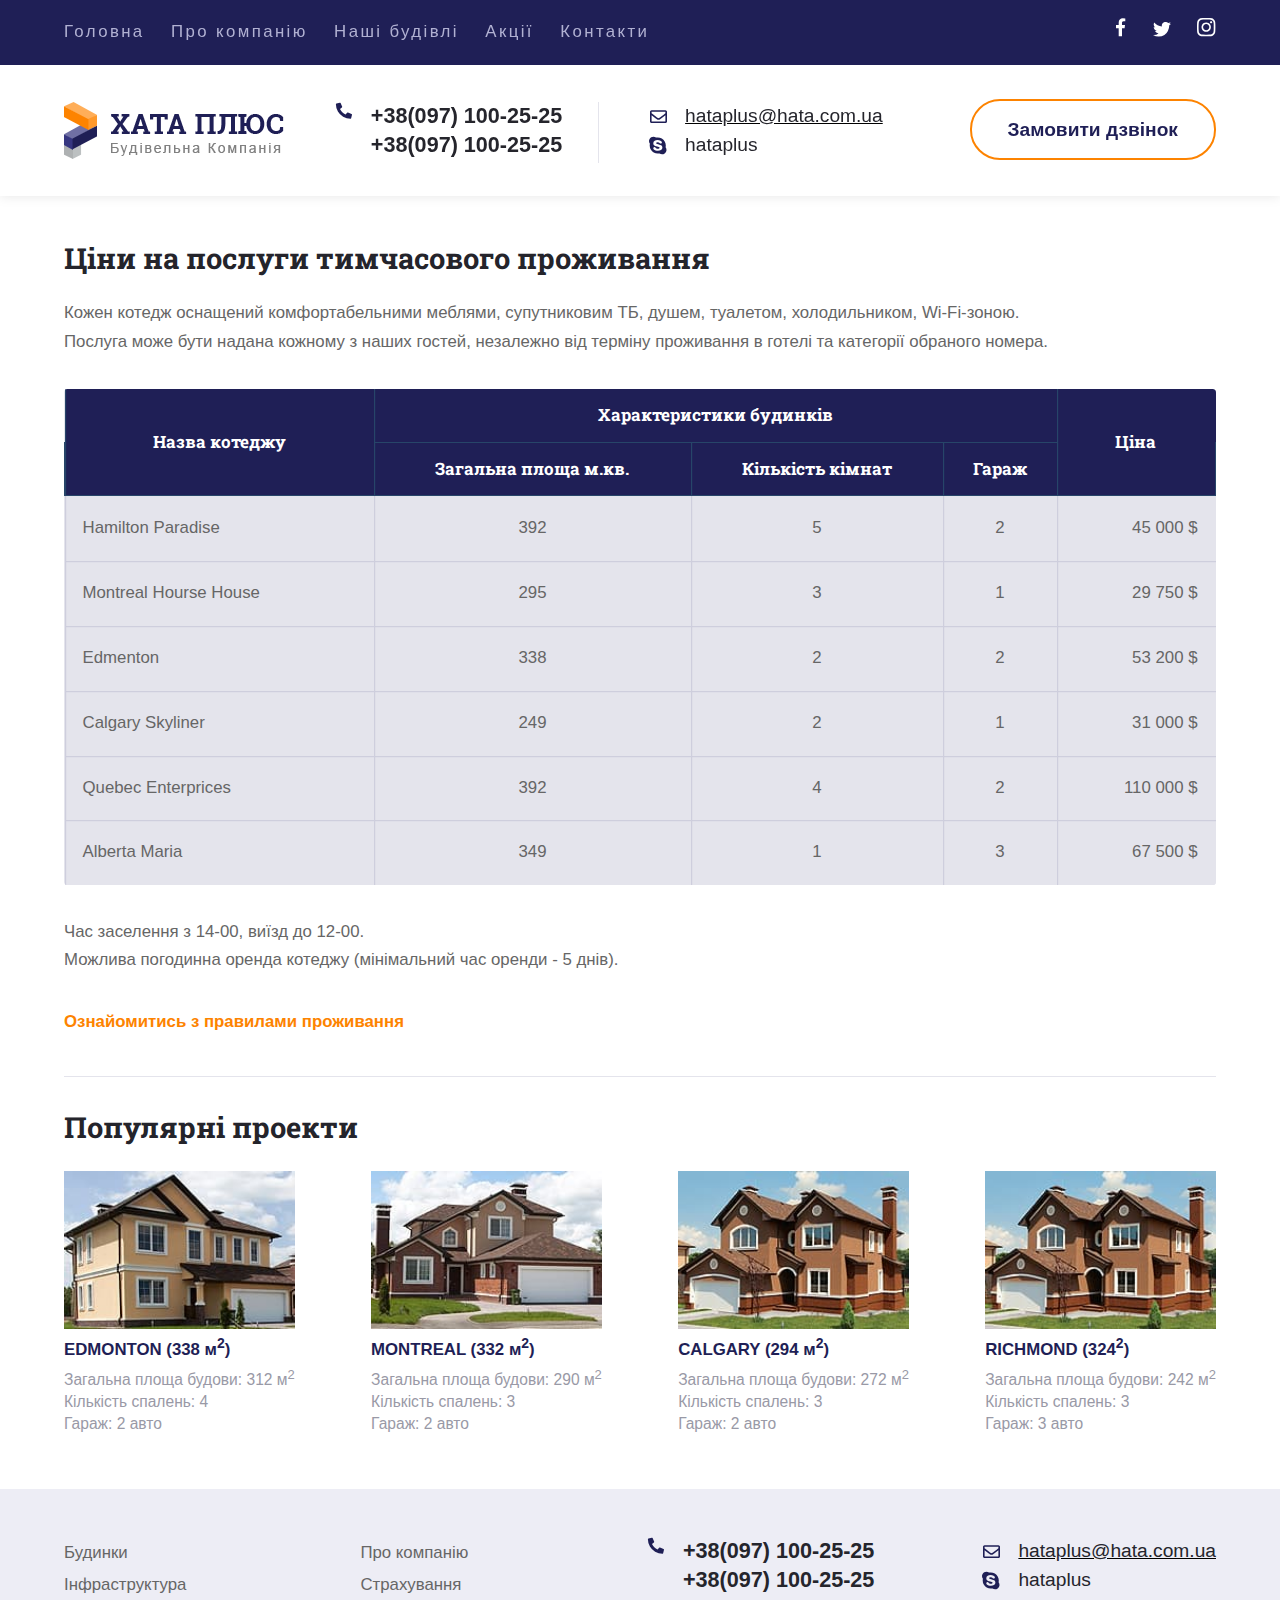
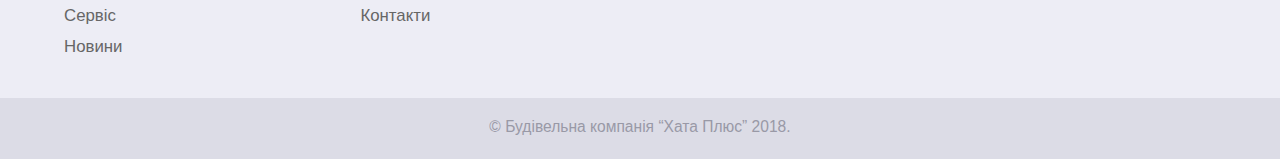
<file: hata_price.html>
<!DOCTYPE html>
<html lang="en">

<head>
    <meta charset="UTF-8">
    <meta name="viewport" content="width=device-width, initial-scale=1.0">
    <title>компанія хата плюс, ціни на проживання в будівлі</title>
    <link rel="stylesheet" href="css/style.css">
</head>

<body>
    <header class="header">
        <div class="up-menu">
            <div class="wrapper flex-between">
                <nav>
                    <ul class="sectors flex-between">
                        <li>
                            <a href="index.html">Головна</a>
                        </li>
                        <li>
                            <a href="#">Про компанію</a>
                        </li>
                        <li>
                            <a href="hata_price.html">Наші будівлі</a>
                            <ul class="houses">
                                <li><a href="#">Таунхауси</a></li>
                                <li><a href="#">Пентхауси</a></li>
                                <li><a href="#">Котеджі</a></li>
                                <li>
                                    <a href="#">Собачі будки</a>
                                    <ul class="dog-houses">
                                        <li><a href="#">Елітні будки</a></li>
                                        <li><a href="#">Для чіхуахуа</a></li>
                                        <li><a href="#">Вольєри</a></li>
                                        <li><a href="#">Халабуди</a></li>
                                    </ul>
                                </li>
                            </ul>
                        </li>
                        <li>
                            <a href="#">Акції</a>
                        </li>
                        <li>
                            <a href="hata_contacts.html">Контакти</a>
                        </li>
                    </ul>
                </nav>
                <nav>
                    <ul class="social-networks flex-between">
                        <li><a href="#">
                                <picture>
                                    <svg version="1.2" xmlns="http://www.w3.org/2000/svg" viewBox="0 0 11 19" width="11"
                                        height="19">
                                        <path class="a"
                                            d="m3.7 18.2h3.3v-8h2.6l0.4-3.2h-3v-2.2q0-0.8 0.3-1.1 0.3-0.5 1.3-0.5h1.7v-2.8q-1-0.2-2.5-0.2-1.8 0-3 1.2-1.1 1.1-1.1 3.1v2.5h-2.7v3.2h2.7z" />
                                    </svg>
                                </picture>
                            </a></li>
                        <li><a href="#">
                                <picture>
                                    <svg version="1.2" xmlns="http://www.w3.org/2000/svg" viewBox="0 0 18 15" width="18"
                                        height="15">
                                        <path class="a"
                                            d="m16.1 3.6q1.1-0.8 1.9-1.9-1.1 0.4-2.1 0.6 1.2-0.8 1.6-2.1-1.1 0.7-2.3 0.9-0.6-0.5-1.3-0.8-0.6-0.4-1.5-0.4-0.9 0-1.8 0.5-0.8 0.5-1.3 1.4-0.5 0.8-0.5 1.8 0 0.5 0.1 0.9-2.3-0.1-4.3-1.2-2-1-3.3-2.7-0.6 0.9-0.6 1.9 0 0.9 0.5 1.7 0.5 0.8 1.2 1.4-0.9-0.1-1.7-0.5 0 1.3 0.9 2.4 0.8 1 2.1 1.3-0.5 0.1-1 0.1-0.3 0-0.7-0.1 0.4 1.1 1.3 1.8 1 0.8 2.2 0.8-2.1 1.5-4.6 1.5-0.5 0-0.9 0 2.6 1.7 5.7 1.7 3.2 0 5.7-1.7 2.3-1.5 3.5-4 1.3-2.3 1.3-4.8 0-0.4-0.1-0.5z" />
                                    </svg>
                                </picture>
                            </a></li>
                        <li><a href="#">
                                <picture>
                                    <svg version="1.2" xmlns="http://www.w3.org/2000/svg" viewBox="0 0 19 19" width="19"
                                        height="19">
                                        <path fill-rule="evenodd" class="a"
                                            d="m9.2 4.4q1.3 0 2.3 0.6 1.1 0.7 1.8 1.8 0.6 1.1 0.6 2.3 0 1.3-0.6 2.4-0.7 1.1-1.8 1.7-1 0.6-2.3 0.6-1.3 0-2.4-0.6-1.1-0.6-1.7-1.7-0.6-1.1-0.6-2.4 0-1.2 0.6-2.3 0.6-1.1 1.7-1.8 1.1-0.6 2.4-0.6zm0 7.8q1.3 0 2.2-0.9 0.9-0.9 0.9-2.2 0-1.2-0.9-2.1-0.9-1-2.2-1-1.3 0-2.2 1-0.9 0.9-0.9 2.1 0 1.3 0.9 2.2 0.9 0.9 2.2 0.9zm6-8q0-0.4-0.3-0.8-0.3-0.3-0.8-0.3-0.4 0-0.8 0.3-0.3 0.4-0.3 0.8 0 0.5 0.3 0.8 0.4 0.3 0.8 0.3 0.5 0 0.8-0.3 0.3-0.3 0.3-0.8zm3.1 1.1q0.1 1.2 0.1 3.8 0 2.7-0.1 3.9 0 1.1-0.3 2-0.4 1-1.2 1.8-0.7 0.7-1.7 1.1-0.9 0.3-2.1 0.4-1.1 0-3.8 0-2.7 0-3.8 0-1.2-0.1-2.1-0.4-1-0.4-1.8-1.1-0.7-0.8-1.1-1.8-0.3-0.9-0.3-2-0.1-1.2-0.1-3.9 0-2.6 0.1-3.8 0-1.2 0.3-2 0.4-1.1 1.1-1.8 0.8-0.8 1.8-1.2 0.9-0.2 2.1-0.3 1.1-0.1 3.8-0.1 2.7 0 3.8 0.1 1.2 0.1 2.1 0.3 1 0.4 1.7 1.2 0.8 0.7 1.2 1.8 0.3 0.8 0.3 2zm-1.9 9.2q0.2-0.7 0.3-2.2 0-0.9 0-2.5v-1.3q0-1.7 0-2.6-0.1-1.5-0.3-2.2-0.5-1.3-1.8-1.8-0.7-0.2-2.2-0.3-0.9 0-2.6 0h-1.3q-1.6 0-2.5 0-1.5 0.1-2.2 0.3-1.3 0.5-1.8 1.8-0.2 0.7-0.3 2.2-0.1 0.9-0.1 2.6v1.3q0 1.6 0.1 2.5 0.1 1.5 0.3 2.2 0.5 1.3 1.8 1.8 0.7 0.2 2.2 0.3 0.9 0.1 2.5 0.1h1.3q1.7 0 2.6-0.1 1.5-0.1 2.2-0.3 1.3-0.5 1.8-1.8z" />
                                    </svg>
                                </picture>
                            </a></li>
                    </ul>
                </nav>
            </div>
        </div>
        <div class="header-contacts wrapper flex-between">
            <div class="header-contacts__logo logo flex-between">
                <a class="header-contacts__img" href="index.html">
                    <img src="img/logo.png" alt="">
                </a>
            </div>
            <div class="header-contacts__contacts phone-number">
                <p>
                    <span>
                        <a class="phone" href="tel:+38(097) 100-25-25">
                            <svg version="1.2" xmlns="http://www.w3.org/2000/svg" viewBox="0 0 17 17" width="17"
                                height="17">
                                <path class="a"
                                    d="m1.5 1.5q-0.3 0-0.4 0.2-0.2 0.2-0.2 0.5 0 3.9 2 7.3 1.9 3.3 5.2 5.2 3.4 2 7.4 2 0.2 0 0.5-0.2 0.2-0.1 0.2-0.4l0.8-3.3q0-0.2-0.1-0.5-0.1-0.2-0.4-0.3l-3.5-1.5q-0.2-0.1-0.5 0-0.2 0-0.4 0.2l-1.5 1.9q-1.9-0.9-3.3-2.3-1.4-1.4-2.3-3.2l1.9-1.6q0.2-0.2 0.3-0.4 0-0.2-0.1-0.5l-1.5-3.5q-0.1-0.2-0.3-0.3-0.3-0.2-0.5-0.1z" />
                            </svg>
                            +38(097) 100-25-25
                        </a>
                    </span>
                </p>
                <p>
                    <a href="tel:+38(097) 100-25-25">
                        +38(097) 100-25-25
                    </a>
                </p>
            </div>
            <div class="header-contacts__mail mail">
                <p class="header-contacts__mail--item">
                    <span>
                        <a class="mail" href="#">
                            <svg version="1.2" xmlns="http://www.w3.org/2000/svg" viewBox="0 0 18 13" width="18"
                                height="13">
                                <path fill-rule="evenodd" class="a"
                                    d="m16.4 0.2q0.7 0 1.1 0.5 0.5 0.5 0.5 1.1v9.6q0 0.7-0.5 1.1-0.4 0.5-1.1 0.5h-13.8q-0.7 0-1.1-0.5-0.5-0.4-0.5-1.1v-9.6q0-0.6 0.5-1.1 0.4-0.5 1.1-0.5zm0 1.6h-13.8v1.4q1.1 0.9 4.5 3.5l0.3 0.3q0.6 0.6 1 0.8 0.7 0.4 1.1 0.4 0.4 0 1-0.4 0.4-0.2 1.1-0.8l0.3-0.3q3.3-2.5 4.5-3.5zm-13.8 9.6h13.8v-6.2l-3.9 3q-0.8 0.7-1.3 1-0.9 0.6-1.7 0.6-0.8 0-1.7-0.6-0.5-0.3-1.4-1l-3.8-3z" />
                            </svg>
                            hataplus@hata.com.ua
                        </a>
                    </span>
                </p>
                <p>
                    <a class="skype" href="#">
                        <svg version="1.2" xmlns="http://www.w3.org/2000/svg" viewBox="0 0 18 19" width="18"
                            height="19">
                            <path fill-rule="evenodd" class="a"
                                d="m16.6 11.2q0.9 1.2 0.9 2.7 0 1.1-0.6 2.2-0.6 1-1.6 1.6-1 0.6-2.2 0.5-1.5 0-2.6-0.8-0.9 0.1-1.8 0.1-2.1 0-4-1.1-1.8-1-2.9-2.9-1.1-1.8-1.1-4 0-0.8 0.2-1.7-0.9-1.2-0.9-2.7 0-1.1 0.6-2.2 0.6-1 1.6-1.6 1-0.6 2.2-0.6 1.5 0 2.6 0.9 0.9-0.1 1.7-0.1 2.2 0 4.1 1.1 1.8 1 2.9 2.9 1.1 1.8 1.1 4 0 0.8-0.2 1.7zm-7.6 3.6q1.7 0 3-0.8 1.4-1 1.4-2.6 0-1.3-1.2-2.1-0.8-0.6-2.4-0.9l-0.6-0.2q-1.2-0.3-1.6-0.4-0.5-0.3-0.5-0.7 0-0.9 1.6-0.9 0.7 0 1.2 0.3 0.3 0.1 0.7 0.5 0.3 0.3 0.5 0.4 0.3 0.1 0.6 0.1 0.5 0 0.9-0.3 0.3-0.4 0.3-0.9 0-1-1.4-1.6-1.3-0.6-3-0.6-1.7 0-2.8 0.7-1.4 0.9-1.4 2.5 0 1.1 0.5 1.7 0.5 0.6 1.4 1 0.6 0.2 2 0.5l0.8 0.2q0.9 0.2 1.1 0.4 0.4 0.2 0.4 0.7 0 0.4-0.4 0.7-0.5 0.3-1.3 0.3-0.7 0-1.3-0.3-0.4-0.2-0.9-0.7-0.3-0.4-0.5-0.5-0.3-0.2-0.7-0.2-0.5 0-0.8 0.3-0.3 0.3-0.3 0.8 0 0.7 0.6 1.3 0.6 0.6 1.7 0.9 1.1 0.4 2.4 0.4z" />
                        </svg>
                        hataplus
                    </a>
                </p>
            </div>
            <div class="order flex-between">
                <p>
                    <a href="#"><b>Замовити дзвінок</b></a>
                </p>
            </div>
        </div>
    </header>
    <div class="wrapper">
        <div class="price">
            <h1>Ціни на послуги тимчасового проживання</h1>
            <span>
                <p>Кожен котедж оснащений комфортабельними меблями, супутниковим ТБ, душем, туалетом, холодильником,
                    Wi-Fi-зоною.</p>
                <p>Послуга може бути надана кожному з наших гостей, незалежно від терміну проживання в готелі та категорії
                    обраного номера.</p>
            </span>
            <table>
                <thead>
                    <tr>
                        <th rowspan="2">Назва котеджу</th>
                        <th colspan="3">Характеристики будинків</th>
                        <th rowspan="2">Ціна</th>
                    </tr>
                    <tr>
                        <th>Загальна площа м.кв.</th>
                        <th>Кількість кімнат</th>
                        <th>Гараж</th>
                    </tr>
                </thead>
                <tbody>
                    <tr>
                        <td>Hamilton Paradise</td>
                        <td>392</td>
                        <td>5</td>
                        <td>2</td>
                        <td>45 000 $</td>
                    </tr>
                    <tr>
                        <td>Montreal Hourse House</td>
                        <td>295</td>
                        <td>3</td>
                        <td>1</td>
                        <td>29 750 $</td>
                    </tr>
                    <tr>
                        <td>Edmenton</td>
                        <td>338</td>
                        <td>2</td>
                        <td>2</td>
                        <td>53 200 $</td>
                    </tr>
                    <tr>
                        <td>Calgary Skyliner</td>
                        <td>249</td>
                        <td>2</td>
                        <td>1</td>
                        <td>31 000 $</td>
                    </tr>
                    <tr>
                        <td>Quebec Enterprices</td>
                        <td>392</td>
                        <td>4</td>
                        <td>2</td>
                        <td>110 000 $</td>
                    </tr>
                    <tr>
                        <td>Alberta Maria</td>
                        <td>349</td>
                        <td>1</td>
                        <td>3</td>
                        <td>67 500 $</td>
                    </tr>
                </tbody>
            </table>
            <p>Час заселення з 14-00, виїзд до 12-00.</p>
            <span>
                <p>Можлива погодинна оренда котеджу (мінімальний час оренди - 5 днів).</p>
            </span>
            <a href="#">Ознайомитись з правилами проживання</a>
        </div>
    </div>
    <main class="wrapper flex-between">
        <div class="center-left">
            <span>
                <hr>
            </span>
            <div class="projects-two">
                <h2>Популярні проекти</h2>
                <div class="flex-between">
                    <figure class="figure">
                        <figcaption class="figcaption">
                            <a href="#"></a>
                            <picture>
                                <img src="img/rectangle_one.jpg" alt="">
                                <source srcset="img/rectangle_one.webp"type="image/webp">
                            </picture>
                            <h3>EDMONTON (338 м<sup>2</sup>)</h3>
                            <p>Загальна площа будови: 312 м<sup>2</sup></p>
                            <p>Кількість спалень: 4</p>
                            <p>Гараж: 2 авто</p>
                        </figcaption>
                    </figure>
                    <figure class="figure">
                        <figcaption class="figcaption">
                            <a href="#"></a>
                            <picture>
                                <img src="img/rectangle_two.jpg" alt="">
                                <source srcset="img/rectangle_two.webp" type="image/webp">
                            </picture>
                            <h3>MONTREAL (332 м<sup>2</sup>)</h3>
                            <p>Загальна площа будови: 290 м<sup>2</sup></p>
                            <p>Кількість спалень: 3</p>
                            <p>Гараж: 2 авто</p>
                        </figcaption>
                    </figure>
                    <figure class="figure">
                        <figcaption class="figcaption">
                            <a href="#"></a>
                            <picture>
                                <img src="img/rectangle_three.jpg" alt="">
                                <source srcset="img/rectangle_three.webp" type="image/webp">
                            </picture>
                            <h3>CALGARY (294 м<sup>2</sup>)</h3>
                            <p>Загальна площа будови: 272 м<sup>2</sup></p>
                            <p>Кількість спалень: 3</p>
                            <p>Гараж: 2 авто</p>
                        </figcaption>
                    </figure>
                    <figure class="figure">
                        <figcaption class="figcaption">
                            <a href="#"></a>
                            <picture>
                                <img src="img/rectangle_three.jpg" alt="">
                                <source srcset="img/rectangle_three.webp" type="image/webp">
                            </picture>
                            <h3>RICHMOND (324<sup>2</sup>)</h3>
                            <p>Загальна площа будови: 242 м<sup>2</sup></p>
                            <p>Кількість спалень: 3</p>
                            <p>Гараж: 3 авто</p>
                        </figcaption>
                    </figure>
                </div>
            </div>
        </div>
        </div>
    </main>
    <footer class="footer">
        <div class="wrapper">
            <div class="down-menu flex-between">
                <div class="down-left flex-between">
                    <div class="left">
                        <ul>
                            <li>
                                <a href="#">
                                    <p>Будинки</p>
                                </a>
                            </li>
                            <li>
                                <a href="#">
                                    <p>Інфраструктура</p>
                                </a>
                            </li>
                            <li>
                                <a href="#">
                                    <p>Сервіс</p>
                                </a>
                            </li>
                            <li>
                                <a href="#">
                                    <p>Новини</p>
                                </a>
                            </li>
                        </ul>
                    </div>
                    <div class="right flex-between">
                        <ul>
                            <li>
                                <a href="#">
                                    <p>Про компанію</p>
                                </a>
                            </li>
                            <li>
                                <a href="#">
                                    <p>Страхування</p>
                                </a>
                            </li>
                            <li>
                                <a href="#">
                                    <p>Контакти</p>
                                </a>
                            </li>
                        </ul>
                    </div>
                </div>
                <div class="down-right flex-between">
                    <div class="header-contacts__contacts phone-number">
                        <p class="phone-number__item">
                            <a class="phone" href="tel:+38(097) 100-25-25">
                                <svg version="1.2" xmlns="http://www.w3.org/2000/svg" viewBox="0 0 17 17" width="17"
                                    height="17">
                                    <path class="a"
                                        d="m1.5 1.5q-0.3 0-0.4 0.2-0.2 0.2-0.2 0.5 0 3.9 2 7.3 1.9 3.3 5.2 5.2 3.4 2 7.4 2 0.2 0 0.5-0.2 0.2-0.1 0.2-0.4l0.8-3.3q0-0.2-0.1-0.5-0.1-0.2-0.4-0.3l-3.5-1.5q-0.2-0.1-0.5 0-0.2 0-0.4 0.2l-1.5 1.9q-1.9-0.9-3.3-2.3-1.4-1.4-2.3-3.2l1.9-1.6q0.2-0.2 0.3-0.4 0-0.2-0.1-0.5l-1.5-3.5q-0.1-0.2-0.3-0.3-0.3-0.2-0.5-0.1z" />
                                </svg>
                                +38(097) 100-25-25
                            </a>
                        </p>
                        <p class="phone-number__item">
                            <a href="tel:+38(097) 100-25-25">
                                +38(097) 100-25-25
                            </a>
                        </p>
                    </div>
                    <div class="header-contacts__mail mail">
                        <p class="header-contacts__mail--item">
                            <span>
                                <a class="mail" href="#">
                                    <svg version="1.2" xmlns="http://www.w3.org/2000/svg" viewBox="0 0 18 13" width="18"
                                        height="13">
                                        <path fill-rule="evenodd" class="a"
                                            d="m16.4 0.2q0.7 0 1.1 0.5 0.5 0.5 0.5 1.1v9.6q0 0.7-0.5 1.1-0.4 0.5-1.1 0.5h-13.8q-0.7 0-1.1-0.5-0.5-0.4-0.5-1.1v-9.6q0-0.6 0.5-1.1 0.4-0.5 1.1-0.5zm0 1.6h-13.8v1.4q1.1 0.9 4.5 3.5l0.3 0.3q0.6 0.6 1 0.8 0.7 0.4 1.1 0.4 0.4 0 1-0.4 0.4-0.2 1.1-0.8l0.3-0.3q3.3-2.5 4.5-3.5zm-13.8 9.6h13.8v-6.2l-3.9 3q-0.8 0.7-1.3 1-0.9 0.6-1.7 0.6-0.8 0-1.7-0.6-0.5-0.3-1.4-1l-3.8-3z" />
                                    </svg>
                                    hataplus@hata.com.ua
                                </a>
                            </span>
                        </p>
                        <p>
                            <a class="skype" href="#">
                                <svg version="1.2" xmlns="http://www.w3.org/2000/svg" viewBox="0 0 18 19" width="18"
                                    height="19">
                                    <path fill-rule="evenodd" class="a"
                                        d="m16.6 11.2q0.9 1.2 0.9 2.7 0 1.1-0.6 2.2-0.6 1-1.6 1.6-1 0.6-2.2 0.5-1.5 0-2.6-0.8-0.9 0.1-1.8 0.1-2.1 0-4-1.1-1.8-1-2.9-2.9-1.1-1.8-1.1-4 0-0.8 0.2-1.7-0.9-1.2-0.9-2.7 0-1.1 0.6-2.2 0.6-1 1.6-1.6 1-0.6 2.2-0.6 1.5 0 2.6 0.9 0.9-0.1 1.7-0.1 2.2 0 4.1 1.1 1.8 1 2.9 2.9 1.1 1.8 1.1 4 0 0.8-0.2 1.7zm-7.6 3.6q1.7 0 3-0.8 1.4-1 1.4-2.6 0-1.3-1.2-2.1-0.8-0.6-2.4-0.9l-0.6-0.2q-1.2-0.3-1.6-0.4-0.5-0.3-0.5-0.7 0-0.9 1.6-0.9 0.7 0 1.2 0.3 0.3 0.1 0.7 0.5 0.3 0.3 0.5 0.4 0.3 0.1 0.6 0.1 0.5 0 0.9-0.3 0.3-0.4 0.3-0.9 0-1-1.4-1.6-1.3-0.6-3-0.6-1.7 0-2.8 0.7-1.4 0.9-1.4 2.5 0 1.1 0.5 1.7 0.5 0.6 1.4 1 0.6 0.2 2 0.5l0.8 0.2q0.9 0.2 1.1 0.4 0.4 0.2 0.4 0.7 0 0.4-0.4 0.7-0.5 0.3-1.3 0.3-0.7 0-1.3-0.3-0.4-0.2-0.9-0.7-0.3-0.4-0.5-0.5-0.3-0.2-0.7-0.2-0.5 0-0.8 0.3-0.3 0.3-0.3 0.8 0 0.7 0.6 1.3 0.6 0.6 1.7 0.9 1.1 0.4 2.4 0.4z" />
                                </svg>
                                hataplus
                            </a>
                        </p>
                    </div>
                </div>
            </div>
        </div>

        <div class="company">
            <p>&copy; Будівельна компанія “Хата Плюс” 2018.</p>
        </div>
    </footer>
</body>

</html>
</file>
<file: css/style.css>
@font-face {
    font-family: 'Roboto Slab';
    src: url('../fonts/RobotoSlab-Medium.woff2') format('woff2'),
        url('../fonts/RobotoSlab-Medium.woff') format('woff'),
        url('../fonts/RobotoSlab-Medium.ttf') format('truetype');
    font-weight: 500;
    font-style: normal;
    font-display: swap;
}
@font-face {
    font-family: 'Roboto Slab';
    src: url('../fonts/RobotoSlab-Regular.woff2') format('woff2'),
        url('../fonts/RobotoSlab-Regular.woff') format('woff'),
        url('../fonts/RobotoSlab-Regular.ttf') format('truetype');
    font-weight: normal;
    font-style: normal;
    font-display: swap;
}
@font-face {
    font-family: 'Roboto Slab';
    src: url('../fonts/RobotoSlab-Bold.woff2') format('woff2'),
        url('../fonts/RobotoSlab-Bold.woff') format('woff'),
        url('../fonts/RobotoSlab-Bold.ttf') format('truetype');
    font-weight: bold;
    font-style: normal;
    font-display: swap;
}
*{
    margin: 0;
    padding: 0;
}
body{
    background-color: #fff;
    /* box-sizing: border-box; */
    font-family: "Arial";
    /* flex-wrap: wrap; */
}
html{
    font-size: 0.7px;
}
img{
    width: 100%;
}
ul{
    list-style: none;
}
a{
    text-decoration: none;
}
hr{
    border: 0;
    border-top: 1rem;
    height: 1rem;
    background-color: #e4e4ec;
}
.header{
    filter: drop-shadow(0 0 5rem rgba(0,0,0,0.1));
    background-color: #ffffff;
}
.wrapper{
    margin: 0 auto;
    box-sizing: border-box;
    max-width: 960rem;
}
.flex-between {
    flex-wrap: wrap;
    display: flex;
    justify-content: center;
}

.up-menu ul, 
.up-menu p {
    margin: 0;
    padding: 0;
    list-style: none;
  }
  .dark-bgc {
    display: none;
    position: fixed;
    top: 0;
    left: 0;
    width: 100%;
    height: 100%;
    background-color: rgba(0, 0, 0, 0.3);
    backdrop-filter: blur(4px);
    z-index: 1;
  }
  .flex {
    position: relative;
    display: flex;
    justify-content: space-between;
    align-items: center;
    column-gap: 10px;
  }
  .burger {
    width: 50px;
    height: 100%;
    cursor: pointer;
    padding-top: 10px;  
  }
  .bord {
    display: block;
    margin: 4px;
    width: 30px;
    height: 5px;
    border-radius: 2px;
    background-color: #fff;
    transition: all 1s ease;
  }
  .b1 {
    width: 30px;
  }
  .b2 {
    width: 30px;
  }
  .b3 {
    width: 30px;
    top: 10px;
  }
  .menu_two {
    position: absolute;
    top: 0;
    left: -100%;
    z-index: 2;
    background-color: #1f1f56;
    border: #000;
    transition: all .5s ease;
  }
  .cancel {
    position: absolute;
    top: -10px;
    right: 5px;
    cursor: pointer;
  }
  .top-line {
    padding: 15px 10px;
  }
  .menu_two li {
    padding: 15px 10px;
  }
  @media screen and (min-width: 868px) {
    .burger {
      display: none;
    }
    .menu_two {
      position: static;
      display: flex;
      justify-content: space-between;
      column-gap: 10px;
    }
    .menu_two li {
      padding: 15px 10px;
    }
    .cancel {
      display: none;
    }
  }

.up-menu{
    position: fixed;
    width: 100%;
    top: 0;
    left: 0;
    background-color: #1f1f56;
    z-index: 1;
}
.up-menu li{
    padding: 15rem 0rem;
}
.up-menu a{
    font-size: 14rem;
    letter-spacing: 2rem;
    line-height: 24rem;
    color: #b1b1d2;
    align-items: center;
}
.social-networks svg{ 
    fill: #fff;
}
.social-networks li:hover > a svg {
    fill: #fd8300;
    transition: all 0.5s ease;
}
.up-menu li:hover > a{
    color: #fd8300;  
    transition: all 0.5s ease;
}
.up-menu ul{
    column-gap: 22rem;
}
.phone,
.mail,
.skype {
    position: relative;
}
.phone svg,
.mail svg,
.skype svg {
    position: absolute;
    /* top: 32rem; */
    left: -30rem;
}
.phone::before,
.mail::before,
.skype::before{
    content: "";
    position: absolute;
    top: 32rem;
    left: -320rem;
}
.header{
    background-color: #fff;
    padding-top: 55rem;
    align-items: center;
}
.header-contacts{
    padding: 30rem 0rem;
    align-items: center;
}
.logo img{
    width: 100%;
}
.phone-number a{
    padding-right: 30rem;
    font-size: 18rem;
    line-height: 24rem;
    color: #25252c;
    font-weight: bold;
}
.phone svg {
    fill: #1f1f56;
}
.phone:hover > svg{
    fill: #fd8300;
    transition: all 0.5s ease;
}
.phone-number span::after{
    content: "";
    position: absolute;
    width: 1rem;
    height: 51rem;
    background-color: #e4e4ec;
}
.mail a{
    font-size: 16rem;
    line-height: 24rem;
    color: #25252c;
    display: flex;
    align-items: center;
    column-gap: 12rem;
}
.mail span{
    text-decoration: underline;
}
.mail svg{
    fill: #1f1f56;
}
.mail:hover > svg {
    fill: #fd8300;
    transition: all 0.5s ease;
}
.skype:hover > svg {
    fill: #fd8300;
    transition: all 0.5s ease;
}
.skype:hover > svg {
    fill: #fd8300;
    transition: all 0.5s ease;
}
.order a{
    color: #1f1f56;
    font-size: 16rem;
    line-height: 24rem;
    font-weight: bold;
    background-color: #ffffff;
    border-radius: 25rem;
    border: 2rem solid #fd8300;
    padding: 15rem 30rem;
    justify-content: center;
    align-items: center;
}
.order a:hover{
    color: #fd8300;
    transition: all 0.5s ease;
}
.img{
    padding-top: 40rem;
    padding-bottom: 40rem;
    background-image: url(../img/Rectangle\ 9.png);
    text-align: center;
}
.img img{
    width: 100%;
}
.img h2{
    font-size: 30rem;
    letter-spacing: 2rem;
    line-height: 24rem;
    text-transform: uppercase;
    color: #ffffff;
    font-weight: 700;
    font-family: "Roboto Slab";
}
.img span{
    font-size: 14rem;
    line-height: 24rem;
    color: #ffffff;
    text-align: center;
}
.img p{
    padding-top: 12rem;
    font-size: 24rem;
    line-height: 24rem;
    color: #fd8300;
    font-weight: bold;
}
.img b{
    font-size: 40rem;
    line-height: 24rem;
    color: #fd8300;
    font-weight: bold;
}
.about-company{
    width: 100%;
}
.about-company h1{
    padding: 28rem 0rem;
    font-size: 30rem;
    line-height: 24rem;
    color: #24242b;
    font-weight: 700;
    font-family: "Roboto Slab";
}
.about-company p{
    max-width: 677rem;
    max-height: 193rem;
    font-size: 14rem;
    line-height: 24rem;
    color: #666666;
    padding-bottom: 25rem;
    width: 100%;
}
.about-company a{
    font-size: 14rem;
    line-height: 24rem;
    font-weight: bold;
    color: #fd8300;
}
.about-company a:hover{
    text-decoration: underline;
}
.center-left{
    padding-bottom: 46rem;
}
.projects h2{
    padding-top: 30rem;
    padding-bottom: 24rem;
    font-size: 24rem;
    line-height: 24rem;
    color: #24242b;
    font-weight: 700;
    font-family: "Roboto Slab";
}
.figcaption h3{
    font-size: 14rem;
    line-height: 24rem;
    color: #1f1f56;
    font-weight: bold;
    column-gap: 10rem;
}
.figcaption h3:hover{
    text-decoration: underline;
    transition: all 0.5s ease;
}
.figcaption p{
    max-height: 53rem;
    font-size: 13rem;
    line-height: 18rem;
    color: #9999a6;
    column-gap: 10rem;
} 
.figcaption picture{
    max-width: 220rem;
}
aside {
    padding-top: 36rem;
}
.aside-menu{
    position: sticky;
    top: 60rem;
}
.menu li:last-child{
    border-radius: 0rem 0rem 3rem 3rem;
    overflow: hidden;
}
.menu{
    min-width: 220rem;
}
.menu h3{
    font-size: 17rem;
    padding: 17rem;
    border-radius: 3rem 3rem 0rem 0rem;
    background-color: #1f1f56;
    color:#fff;
  }
  .submenu{
    display:none;
    font-size: 14rem;
    line-height: 24rem;
    color: #666666;
  }
  .submenu a{
    background-color:#e4e4ec;
  }
  .menu a:hover{
    background-color: #fd8300;
    color: #fff;
    transition: all 0.5s ease;
  }
  .submenu a:hover{
    background-color: #cecedd;
    transition: all 0.5s ease;
  }
  .menu li:hover > .submenu{
    display: block;
    transition: all 0.5s ease;
  }
  .menu > li > a{
    position: relative;
  }
  .menu > li > a:before{
    content: "";
    position: absolute;
    top: 50%;
    right: 16rem;
    width: 7rem;
    height: 7rem;
    border-top: 2rem solid #666666;
    border-left: 2rem solid #666666;
    transform: translateY(-50%) rotate(135deg);
    transition: all is ease;
  }
  .menu > li:hover > a:before {
    color: #ffffff;
    border-color: #fff;
    transform: translateY(-50%) rotate(225deg);
    transition: all 0.5s ease;
  }
  .menu a{
    display: block;
    padding: 17rem;
    box-shadow: inset 0rem -1rem 0rem #cecedd;
    font-size: 14rem;
    line-height: 24rem;
    color: #25252c;
    background-color: #e4e4ec;
  }
  footer{
    align-items: flex-start;
    justify-content: start;
    background-color: #ededf5;
  }
  .down-menu{
    padding-top: 40rem;
    align-items: start;
    justify-content: space-between;
    align-items: flex-start;
  }
  .down-left{
    column-gap: 145rem;
  }
  .down-right{
    column-gap: 90rem;
    align-items: flex-start;
  }
.left{
    padding-bottom: 30em;
}
  .left p,
  .right p{
    font-size: 14rem;
    line-height: 26rem;
    color: #666666;
  }
  .left ul p:hover,
  .right ul p:hover{
    color: #fd8300;
    text-decoration: underline;
  }
  .company{
    background-color: #dcdce6;
  }
  .company p{
    font-size: 13rem;
    line-height: 18rem;
    color: #9999a6;
    text-align: center;
    padding: 15rem 0rem 18rem;
  }






  
.houses li:hover > a{
    color: #fff;
}
.houses a{
    font-size: 12rem;
    letter-spacing: 2rem;
    line-height: 24rem;
    color: #25252c;
    padding-left: 10rem;
    padding-right: 25rem;
}
.houses li{
    padding: 8rem 0rem;
    box-shadow: inset 0rem 1rem 0rem #cecedd;
}
.sectors li,
.houses li{
    border-radius: 3rem 3rem 0rem 0rem;
    position: relative;
}
.sectors li:last-child,
.houses li:last-child{
    border-radius: 0rem 0rem 3rem 3rem;
}
.dog-houses,
.houses{
    position: absolute;
    top: calc(100% + 5rem);
    left: 0;
    min-width: 140rem;
    border-radius: 3rem;
    background-color: #e4e4ec;
}
.houses::before{
    content: "";
    position: absolute;
    border-top: 5rem solid transparent;
    width: 100%;
    top: -5rem;
    left: 0;
}
.dog-houses{
    top: 0;
    left: calc(100% + 4rem);
}
.houses li:hover{
    background-color: #fd8300;
}
.houses,
.dog-houses{
    list-style: none;
    display:none; 
}
.sectors li:hover > .houses,
.houses li:hover > .dog-houses{
    display: block;
} 
.dog-houses::before{
    content: "";
    position: absolute;
    top: 0;
    left: -4rem;
    border-left: 4rem solid transparent;
    height: 100%;
}
.houses > li > a{
    position: relative;
  }
  .houses > li > a:before{
    content: "";
    position: absolute;
    top: 50%;
    left: 110rem;
    width: 7rem;
    height: 7rem;
    border-top: 2rem solid #666666;
    border-left: 2rem solid #666666;
    transform: translateY(-50%) rotate(135deg);
    transition: all is ease;
  }
  .houses > li:hover > a:before {
    color: #fff;
    border-color: #fff;
    transform: translateY(-50%) rotate(225deg);
    transition: all 0.5s ease;
  } 

  .price h1{
    font-size: 24rem;
    line-height: 24rem;
    color: #24242b;
    font-weight: 700;
    font-family: "Roboto Slab";
    padding-bottom: 22rem;
    padding-top: 40rem;
}
.price p{
    font-size: 14rem;
    line-height: 24rem;
    color: #666666;
}
.price span p:last-child{
    padding-bottom: 25rem;
}
table{
    margin-bottom: 27rem;
    width: 100%;
    border-collapse: collapse;
    background-color: #e4e4ec;
    border-radius: 3rem;
    overflow: hidden;
}
th{
    padding: 10rem;
    background-color: #1f1f56;
    font-size: 14rem;
    line-height: 24rem;
    color: #ffffff;
    font-weight: 700;
    font-family: "Roboto Slab";
  }
thead tr+tr{
    border:  1rem solid #274569;
  }
thead th{
    box-shadow: inset 1rem 0rem 0rem #274569;
}
tbody>tr{
    width: 960rem;
    height: 41rem;
    background-color: #e4e4ec;
}  
tbody>tr+tr{
    box-shadow: inset 0rem 1rem 0rem #cecedd;
}
  td{
    padding: 15rem;
    font-size: 14rem;
    line-height: 24rem;
    color: #666666;
    align-items: center;
    box-shadow: inset 1rem 0rem 0rem #cecedd;
}   
 td:first-child{
    text-align: left;
}
td:last-child{
    text-align: right;
}
td+td:not(:last-child){
    text-align: center;
}
tr:hover{
    background-color: #fd8300;
    transition: all 0.5s ease;
  }
tr:hover > td{
    color: #fff;
}
.price{
    padding-bottom: 33rem;
}
.price span p:last-child{
    padding-bottom: 27rem;
}
.price a{
    font-size: 14rem;
    line-height: 24rem;
    color: #fd8300;
    font-weight: bold;
    margin-bottom: 33rem;
}
.price a:hover{
    text-decoration: underline;
    transition: all 0.5s ease;
}
span > hr {
    border: 0;
    border-top: 1rem;
    width: 960rem;
    height: 1rem;
    background-color: #e4e4ec;
}
.projects-two{
    min-width: 960rem;
}
.projects-two h2{
    padding-top: 30rem;
    padding-bottom: 24rem;
    font-size: 24rem;
    line-height: 24rem;
    color: #24242b;
    font-weight: 700;
    font-family: "Roboto Slab";
}
figcaption{
    position: relative;
  }
  figcaption a {
    position: absolute;
    top: 0;
    left: 0;
    width: 100%;
    height: 100%;
    z-index: 1;
  }
  img{
    transition: all 1s ease;
  }
  a:hover ~ picture > img{
    transform: scale(1.1);
  }
  a:hover ~ h3{
    transform: scale(1.1);
    transition: all 1s ease;
  }



  

.ocd{
    justify-content: start;
    column-gap: 88rem;
}
.contacts-ocd{
    padding-bottom: 33rem;
}
.contacts-ocd h1{
    font-size: 24rem;
    line-height: 24rem;
    color: #24242b;
    font-weight: 700;
    font-family: "Roboto Slab";
    padding-top: 40rem;
    padding-bottom: 27rem;
}
.contacts-ocd h3{
    font-size: 14rem;
    line-height: 24rem;
    color: #24242b;
    font-weight: 700;
    font-family: "Roboto Slab";
    padding-bottom: 12rem;
}
.contacts-ocd p{
    font-size: 14rem;
    line-height: 21rem;
    color: #666666;
    padding-bottom: 7rem;
}
.mail-two{
    font-size: 16rem;
    line-height: 24rem;
    text-decoration: underline;
    color: #25252c;
}
.Consultation{
    margin-right: 74rem;
}

.phone {
    font-size: 18rem;
    line-height: 24rem;
    color: #25252c;
    font-weight: bold;
}
.map{
    overflow: hidden;
    position: relative;
    min-width: 466rem;
    min-height: 400rem;
}
iframe{
    height: 100%;
    position: absolute;
    top: -71rem;
    width: 100%;
    border: none;
}
.contacts span>a {
    color: #25252c;
    font-size: 16rem;
    line-height: 24rem;
    text-decoration: underline;
}

.contacts{
    padding-bottom: 25rem;
}
.mff{
    padding-top: 35rem;
    padding-bottom: 40rem;
    width: 100%;
}

.mff h2{
    font-size: 14rem;
    line-height: 24rem;
    color: #24242b;
    font-weight: 700;
    font-family: "Roboto Slab";
    padding-bottom: 10rem;
}
.feedback-form{
    width: 50% ;    
}
input{ 
    border: 1rem solid #c5c5d4;
    box-sizing: border-box;
    border-radius: 3rem;
}
::placeholder{
    color: #9999a6;
    font-style: italic;
}
label input{
    font-size: 13rem;
    line-height: 21rem;
  }
  .tt input {
    padding: 15rem;
  }
  input[type=text],
  input[type=tel]{
    width: 100%;    
    padding: 10rem 15rem;
    padding-right: 55rem;
    margin-bottom: 10rem;
}
  .text input{
    font-size: 13rem;
    line-height: 21rem;
  }
  
  textarea{
    width: 100%;    
    min-height: 105rem;
    max-height: 155rem;
    padding: 15rem;
    border: 1rem solid #c5c5d4;
    font-size: 13rem;
    line-height: 21rem;
    font-family: "Arial";
    margin-bottom: 10rem;
    resize: vertical;
    box-sizing: border-box;
    border-radius: 3rem;
  }
  
  input[type=checkbox]{
    appearance: none;
    width: 15rem;
    height: 15rem;
    border-radius: 3rem;
  }
  
  .check{
    position: relative;
  }
  
  .check span{
    position: absolute;
  }
  
  input:checked + span{
    top: 3rem;
    left: 45%;
    width: 5rem;
    height: 8rem;
    border-top: 2rem solid #000;
    border-left: 2rem solid #000;
    transform: translate(-50%, -50%) rotate(-135deg);
  }
  
  input[type=submit]{
    width: 140rem;
    height: 41rem;
    border: none;
    border-radius: 21rem;
    background-color: #fd8300;
    font-size: 14rem;
    line-height: 24rem;
    color: #ffffff;
    font-weight: bold;
    text-align: center;
    margin-right: 30rem;
  }
  
  label span{
    font-size: 13rem;
    line-height: 21rem;
    color: #666666;
    font-family: "Arial";
  }
  
  
  
  
@media screen and (min-width: 487px){
    .flex-between{
        justify-content: space-between;
    }
}
@media screen and (min-width: 720px){
    .card{
        flex-wrap: wrap;
        display: flex;
        column-gap: 20px;
        padding-left: 0;
    }
}
@media screen and (max-width: 610px){
    .mail{
        flex-wrap: wrap;
    }
}
@media screen and (max-width: 725px){
    .mail{
        padding-top: 10rem;
        padding-right: 40rem;
    }
    .about-company{
        padding-left: 20rem;
    }
    .projects{
        padding-left: 20rem;
    }
}
@media screen and (max-width: 750px){ 
    main{
        padding-right: 20rem;
    }
}
@media screen and (max-width: 839px){ 
    .order{
        padding-top: 20rem;
    }
    .logo,
    .phone-number{
        padding-right: 50rem;
    }
}
@media screen and (max-width: 876px){
    html {
        font-size: 1px;
    }
    .wrapper{
        justify-content: center;
    } 
}
@media screen and (max-width: 1040px){
    aside{
        width: 100%;
        padding-bottom: 25rem;
        padding-top: 0rem;
    }
    main{
        flex-wrap: wrap-reverse;    
    }
    .header-contacts{
        column-gap: 20rem;
    }
}
@media screen and (min-width: 1040px){
    html {
        font-size: 1.2px;
    }
}
@media screen and (min-width: 2040px){
    html {
        font-size: 2px;
    }
}
</file>
<file: css/e-mail.css>
*{
    margin: 0;
    padding: 0;
}
body{
    background-color: #fff;
    font-family: "Arial";
}
.wrapper{
    margin: 0 auto;
    max-width: 600px;
}


.table{
    padding-left: 30px;
    padding-right: 30px;
}
.logo{
    padding-right: 85px;
}
.header b{
    font-size: 16px;
    line-height: 24px;
    color: #25252c;
    justify-content: right;
}
.header i{
    font-size: 13px;
    line-height: 18px;
    color: #9999a6;
    text-align: right;
}
.img{
    padding: 40px 30px;
    background: url(../img/Rectangle\ 9.png);
    text-align: center;
}
.img img{
    width: 100%;
}
.img h2{
    font-size: 30px;
    letter-spacing: 2px;
    line-height: 24px;
    text-transform: uppercase;
    color: #ffffff;
    font-weight: 700;
    font-family: "Roboto Slab";
}
.img span{
    font-size: 14px;
    line-height: 24px;
    color: #ffffff;
    text-align: center;
}
.img p{
    padding-top: 12px;
    font-size: 24px;
    line-height: 24px;
    color: #fd8300;
    font-weight: bold;
}
.img b{
    font-size: 40px;
    line-height: 24px;
    color: #fd8300;
    font-weight: bold;
}
.company h2{
    padding: 28px 0px;
    font-size: 30px;
    line-height: 24px;
    color: #24242b;
    font-weight: 700;
    font-family: "Roboto Slab";
}
.company p{
    max-width: 677px;
    max-height: 193px;
    font-size: 14px;
    line-height: 24px;
    color: #666666;
}
.company td:has(p){
    padding-bottom: 25px;
}
.company td:has(a){
    padding-bottom: 40px;
}
.company a{
    width: 180px;
    height: 40px;
    /* border: none;
    border-radius: 21px; */
    background-color: #fd8300;
    font-size: 14px;
    line-height: 24px;
    color: #ffffff;
    font-weight: bold;
    text-align: center;
    text-decoration: none;
}
.amenities{
    width: 625px;
    height: 195px;
    background-color: #ededf5;
}
.amenities b{
    font-size: 14px;
    line-height: 18px;
    color: #24242b;
    font-weight: bold;
    text-align: center;
}
.amenities p{
    /* width: 166px;
    height: 58px; */
    font-size: 13px;
    line-height: 18px;
    color: #666666;
    text-align: center;
}
.amenities img{
    padding-left: 60px;
}
.amenities td{
    padding-left: 10px;
}
.houses b{
    font-size: 16px;
    line-height: 24px;
    color: #1f1f56;
    font-weight: bold;
}
.houses p{
    font-size: 13px;
    line-height: 19px;
    color: #9999a6;
}
</file>
